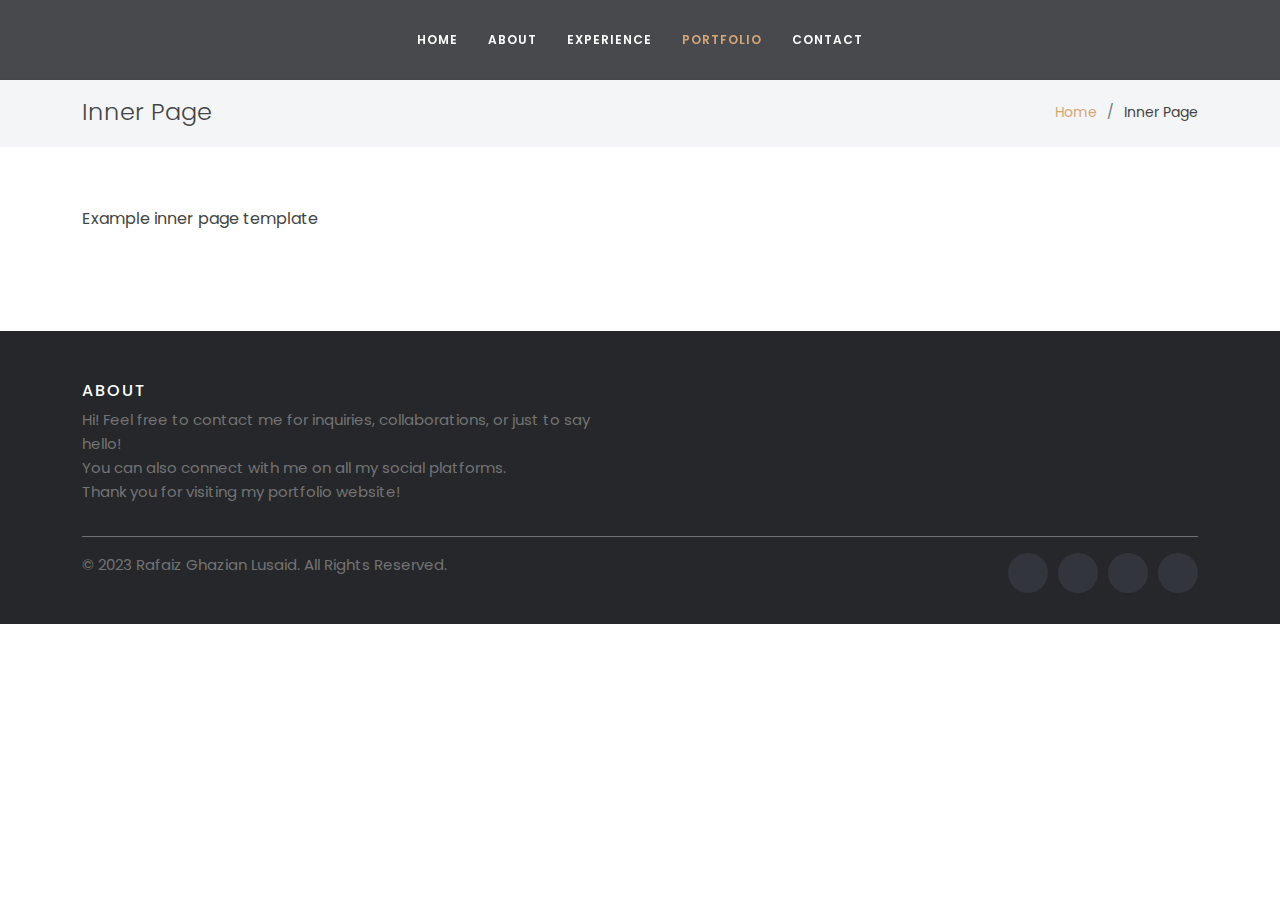
<file: inner-page.html>
<!DOCTYPE html>
<html lang="en">

<head>
  <meta charset="utf-8">
  <meta name="viewport" content="width=device-width, initial-scale=1.0">

  <title>Rafaiz Ghazian Lusaid</title>
  <meta content="" name="description">
  <meta content="" name="keywords">

  <!-- Favicons -->
  <link href="assets/img/Rafaiz GL (1).png" rel="icon">
  <link href="assets/img/Rafaiz GL (1).png" rel="apple-touch-icon">

  <!-- Google Fonts -->
  <link rel="preconnect" href="https://fonts.googleapis.com">
<link rel="preconnect" href="https://fonts.gstatic.com" crossorigin>
<link href="https://fonts.googleapis.com/css2?family=League+Spartan&family=Poppins&display=swap" rel="stylesheet">

  <!-- Vendor CSS Files -->
  <link href="assets/vendor/bootstrap/css/bootstrap.min.css" rel="stylesheet">
  <link href="assets/vendor/bootstrap-icons/bootstrap-icons.css" rel="stylesheet">
  <link href="assets/vendor/boxicons/css/boxicons.min.css" rel="stylesheet">
  <link href="assets/vendor/glightbox/css/glightbox.min.css" rel="stylesheet">
  <link href="assets/vendor/swiper/swiper-bundle.min.css" rel="stylesheet">

  <!-- Template Main CSS File -->
  <link href="assets/css/style.css" rel="stylesheet">

</head>

<body>

  <!-- ======= Header ======= -->
  <header id="header" class="fixed-top d-flex justify-content-center align-items-center ">

    <nav id="navbar" class="navbar">
      <ul>
        <li><a class="nav-link scrollto " href="index.html">Home</a></li>
        <li><a class="nav-link scrollto" href="index.html#about">About</a></li>
        <li><a class="nav-link scrollto" href="index.html#experience">Experience</a></li>
        <li><a class="nav-link scrollto active" href="index.html#portfolio">Portfolio</a></li>
        <li><a class="nav-link scrollto" href="index.html#contact">Contact</a></li>
      </ul>
      <i class="bi bi-list mobile-nav-toggle"></i>
    </nav><!-- .navbar -->

  </header><!-- End Header -->

  <main id="main">

    <!-- ======= Breadcrumbs ======= -->
    <section class="breadcrumbs">
      <div class="container">

        <div class="d-flex justify-content-between align-items-center">
          <h2>Inner Page</h2>
          <ol>
            <li><a href="index.html">Home</a></li>
            <li>Inner Page</li>
          </ol>
        </div>

      </div>
    </section><!-- End Breadcrumbs -->

    <section class="inner-page">
      <div class="container">
        <p>
          Example inner page template
        </p>
      </div>
    </section>

  </main><!-- End #main -->

  &nbsp;
  <!-- ======= Footer ======= -->
<footer class="site-footer">
  <div class="container">
    <div class="row">
      
      <div class="col-sm-12 col-md-6">
        <h6>About</h6>
        <p>Hi! Feel free to contact me for inquiries, collaborations, or just to say hello!<br>
          You can also connect with me on all my social platforms.<br>
          Thank you for visiting my portfolio website!</p> 
      </div>

    </div>
    <hr>
  </div>
  <div class="container">
    <div class="row">
      <div class="col-md-8 col-sm-6 col-xs-12">
        <p class="copyright-text">&copy; 2023 Rafaiz Ghazian Lusaid. All Rights Reserved.
        </p>
      </div>

      <div class="col-md-4 col-sm-6 col-xs-12">
        <ul class="social-icons">
          <li><a href="https://www.instagram.com/rafaiz.gl/" class="instagram"><i class="fa fa-instagram"></i></a></li>
          <li><a href="https://www.linkedin.com/in/rafaizghazian/" class="linkedin"><i class="fa fa-linkedin"></i></a></li>
          <li><a href="https://twitter.com/jagonyanangis?t=Esu6P_cLrh2a9PwRWL0N1g&s=09" class="google-plus"><i class="fa fa-twitter"></i></a></li>
          <li><a href="https://github.com/rapais" class="google-plus"><i class="fa fa-github"></i></a></li>   
        </ul>
      </div>
    </div>
  </div>
</footer><!-- End Footer -->

  <a href="#" class="back-to-top d-flex align-items-center justify-content-center"><i class="bi bi-arrow-up-short"></i></a>

  <!-- Vendor JS Files -->
  <script src="assets/vendor/purecounter/purecounter_vanilla.js"></script>
  <script src="assets/vendor/bootstrap/js/bootstrap.bundle.min.js"></script>
  <script src="assets/vendor/glightbox/js/glightbox.min.js"></script>
  <script src="assets/vendor/isotope-layout/isotope.pkgd.min.js"></script>
  <script src="assets/vendor/swiper/swiper-bundle.min.js"></script>
  <script src="assets/vendor/waypoints/noframework.waypoints.js"></script>
  <script src="assets/vendor/php-email-form/validate.js"></script>

  <!-- Template Main JS File -->
  <script src="assets/js/main.js"></script>

</body>

</html>
</file>
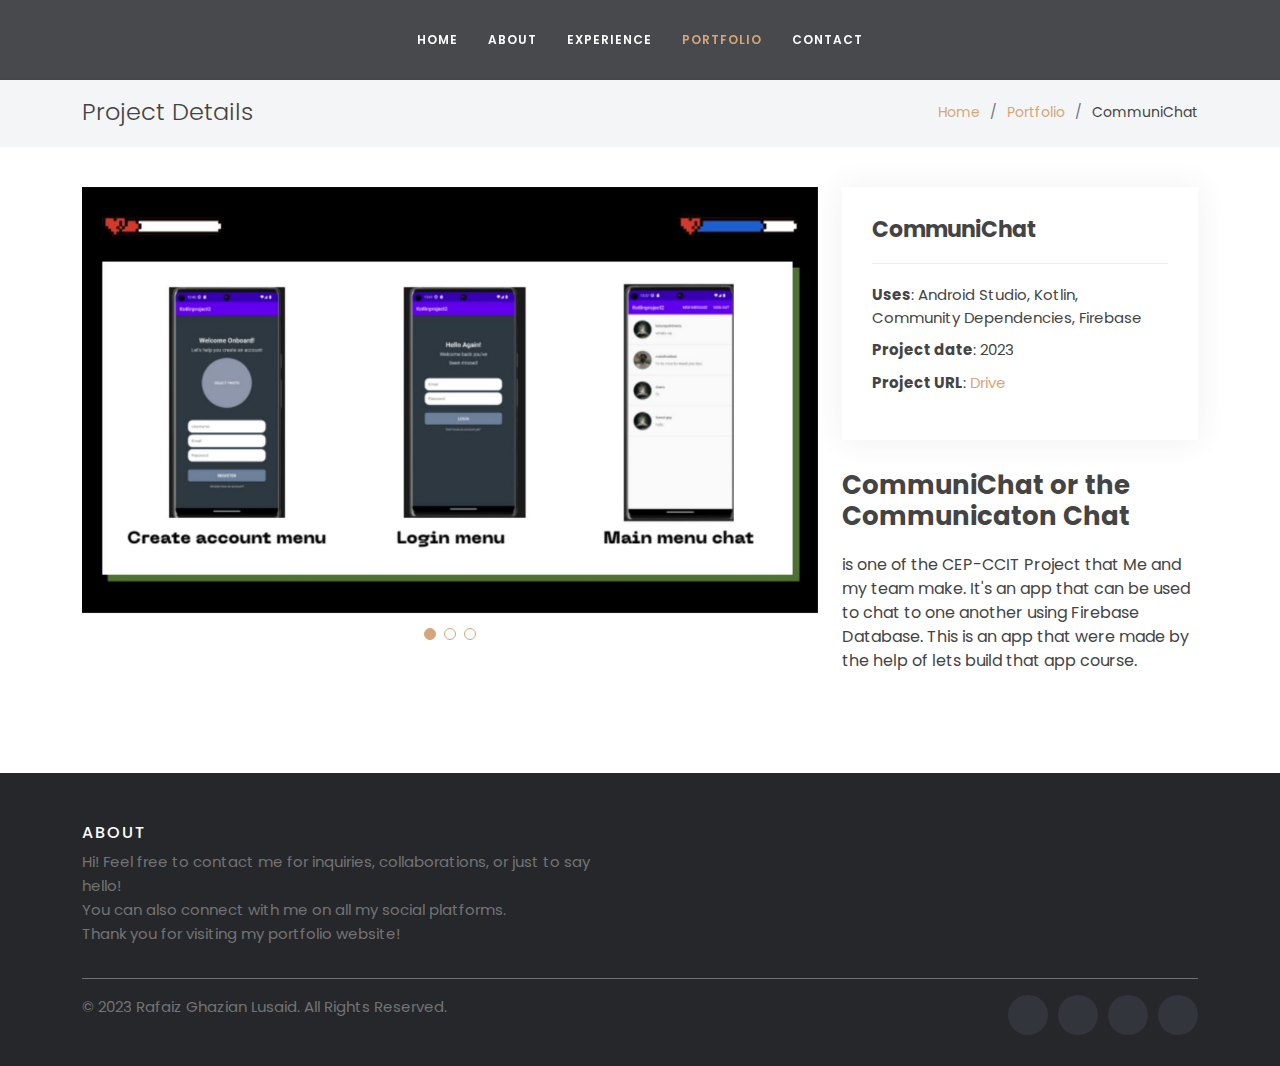
<file: portfolio-details-communichat.html>
<!DOCTYPE html>
<html lang="en">

<head>
  <meta charset="utf-8">
  <meta name="viewport" content="width=device-width, initial-scale=1.0">

  <title>Rafaiz Ghazian Lusaid - CommuniChat</title>
  <meta content="" name="description">
  <meta content="" name="keywords">

  <!-- Favicons -->
  <link href="assets/img/Rafaiz GL (1).png" rel="icon">
  <link href="assets/img/Rafaiz GL (1).png" rel="apple-touch-icon">

  <!-- Google Fonts -->
  <link rel="preconnect" href="https://fonts.googleapis.com">
<link rel="preconnect" href="https://fonts.gstatic.com" crossorigin>
<link href="https://fonts.googleapis.com/css2?family=League+Spartan&family=Poppins&display=swap" rel="stylesheet">

  <!-- Vendor CSS Files -->
  <link href="assets/vendor/bootstrap/css/bootstrap.min.css" rel="stylesheet">
  <link href="assets/vendor/bootstrap-icons/bootstrap-icons.css" rel="stylesheet">
  <link href="assets/vendor/boxicons/css/boxicons.min.css" rel="stylesheet">
  <link href="assets/vendor/glightbox/css/glightbox.min.css" rel="stylesheet">
  <link href="assets/vendor/swiper/swiper-bundle.min.css" rel="stylesheet">

  <!-- Template Main CSS File -->
  <link href="assets/css/style.css" rel="stylesheet">

</head>

<body>

  <!-- ======= Header ======= -->
  <header id="header" class="fixed-top d-flex justify-content-center align-items-center ">

    <nav id="navbar" class="navbar">
      <ul>
        <li><a class="nav-link scrollto " href="index.html">Home</a></li>
        <li><a class="nav-link scrollto" href="index.html#about">About</a></li>
        <li><a class="nav-link scrollto" href="index.html#experience">Experience</a></li>
        <li><a class="nav-link scrollto active" href="index.html#portfolio">Portfolio</a></li>
        <li><a class="nav-link scrollto" href="index.html#contact">Contact</a></li>
      </ul>
      <i class="bi bi-list mobile-nav-toggle"></i>
    </nav><!-- .navbar -->

  </header><!-- End Header -->

  <main id="main">

    <!-- ======= Breadcrumbs Section ======= -->
    <section class="breadcrumbs">
      <div class="container">

        <div class="d-flex justify-content-between align-items-center">
          <h2>Project Details</h2>
          <ol>
            <li><a href="index.html">Home</a></li>
            <li><a href="index.html#portfolio">Portfolio</a></li>
            <li>CommuniChat</li>
          </ol>
        </div>

      </div>
    </section><!-- Breadcrumbs Section -->

    <!-- ======= Portfolio Details Section ======= -->
    <section id="portfolio-details" class="portfolio-details">
      <div class="container">

        <div class="row gy-4">

          <div class="col-lg-8">
            <div class="portfolio-details-slider swiper">
              <div class="swiper-wrapper align-items-center">

                <div class="swiper-slide">
                  <img src="assets/img/portfolio/Communichat/portfolio-details-1-communichat.jpg" alt="">
                </div>

                <div class="swiper-slide">
                  <img src="assets/img/portfolio/Communichat/portfolio-details-3-communichat.jpg" alt="">
                </div>

                <div class="swiper-slide">
                  <img src="assets/img/portfolio/Communichat/portfolio-details-2-communichat.jpg" alt="">
                </div>

              </div>
              <div class="swiper-pagination"></div>
            </div>
          </div>

          <div class="col-lg-4">
            <div class="portfolio-info">
              <h3>CommuniChat</h3>
              <ul>
                <li><strong>Uses</strong>: Android Studio,
                  Kotlin,
                  Community Dependencies,
                  Firebase</li>
                <li><strong>Project date</strong>: 2023</li>
                <li><strong>Project URL</strong>: <a href="https://drive.google.com/drive/folders/1X_CEAfSQAl-l2Syq4pKfN7rdw_7eulAZ?usp=sharing">Drive</a></li>
              </ul>
            </div>
            <div class="portfolio-description">
              <h2>CommuniChat or the Communicaton Chat</h2>
              <p>
                is one of the CEP-CCIT Project
                that Me and my team make. It's an app that can
                be used to chat to one another using Firebase
                Database. This is an app that were made by the
                help of lets build that app course.
              </p>
            </div>
          </div>

        </div>

      </div>
    </section><!-- End Portfolio Details Section -->

  </main><!-- End #main -->

  &nbsp;

  &nbsp;
  <!-- ======= Footer ======= -->
<footer class="site-footer">
  <div class="container">
    <div class="row">
      
      <div class="col-sm-12 col-md-6">
        <h6>About</h6>
        <p>Hi! Feel free to contact me for inquiries, collaborations, or just to say hello!<br>
          You can also connect with me on all my social platforms.<br>
          Thank you for visiting my portfolio website!</p> 
      </div>

    </div>
    <hr>
  </div>
  <div class="container">
    <div class="row">
      <div class="col-md-8 col-sm-6 col-xs-12">
        <p class="copyright-text">&copy; 2023 Rafaiz Ghazian Lusaid. All Rights Reserved.
        </p>
      </div>

      <div class="col-md-4 col-sm-6 col-xs-12">
        <ul class="social-icons">
          <li><a href="https://www.instagram.com/rafaiz.gl/" class="instagram"><i class="fa fa-instagram"></i></a></li>
          <li><a href="https://www.linkedin.com/in/rafaizghazian/" class="linkedin"><i class="fa fa-linkedin"></i></a></li>
          <li><a href="https://twitter.com/jagonyanangis?t=Esu6P_cLrh2a9PwRWL0N1g&s=09" class="google-plus"><i class="fa fa-twitter"></i></a></li>
          <li><a href="https://github.com/rapais" class="google-plus"><i class="fa fa-github"></i></a></li>   
        </ul>
      </div>
    </div>
  </div>
</footer><!-- End Footer -->

  <a href="#" class="back-to-top d-flex align-items-center justify-content-center"><i class="bi bi-arrow-up-short"></i></a>

  <!-- Vendor JS Files -->
  <script src="assets/vendor/purecounter/purecounter_vanilla.js"></script>
  <script src="assets/vendor/bootstrap/js/bootstrap.bundle.min.js"></script>
  <script src="assets/vendor/glightbox/js/glightbox.min.js"></script>
  <script src="assets/vendor/isotope-layout/isotope.pkgd.min.js"></script>
  <script src="assets/vendor/swiper/swiper-bundle.min.js"></script>
  <script src="assets/vendor/waypoints/noframework.waypoints.js"></script>
  <script src="assets/vendor/php-email-form/validate.js"></script>

  <!-- Template Main JS File -->
  <script src="assets/js/main.js"></script>

</body>

</html>
</file>
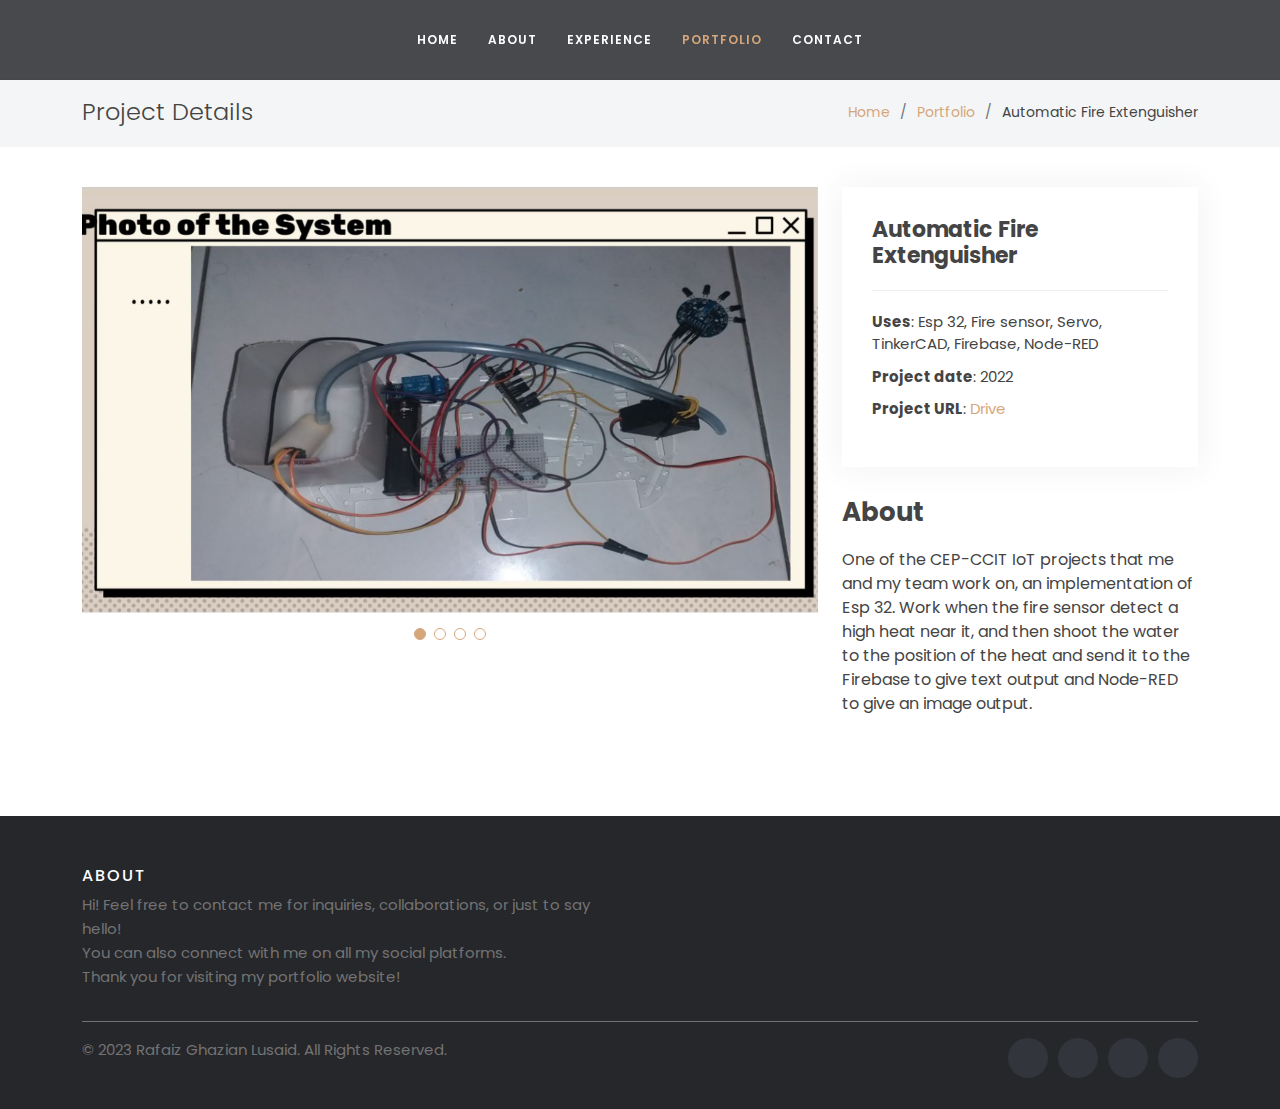
<file: portfolio-details-fire.html>
<!DOCTYPE html>
<html lang="en">

<head>
  <meta charset="utf-8">
  <meta name="viewport" content="width=device-width, initial-scale=1.0">

  <title>Rafaiz Ghazian Lusaid - Project AFE</title>
  <meta content="" name="description">
  <meta content="" name="keywords">

  <!-- Favicons -->
  <link href="assets/img/Rafaiz GL (1).png" rel="icon">
  <link href="assets/img/Rafaiz GL (1).png" rel="apple-touch-icon">

  <!-- Google Fonts -->
  <link rel="preconnect" href="https://fonts.googleapis.com">
<link rel="preconnect" href="https://fonts.gstatic.com" crossorigin>
<link href="https://fonts.googleapis.com/css2?family=League+Spartan&family=Poppins&display=swap" rel="stylesheet">

  <!-- Vendor CSS Files -->
  <link href="assets/vendor/bootstrap/css/bootstrap.min.css" rel="stylesheet">
  <link href="assets/vendor/bootstrap-icons/bootstrap-icons.css" rel="stylesheet">
  <link href="assets/vendor/boxicons/css/boxicons.min.css" rel="stylesheet">
  <link href="assets/vendor/glightbox/css/glightbox.min.css" rel="stylesheet">
  <link href="assets/vendor/swiper/swiper-bundle.min.css" rel="stylesheet">

  <!-- Template Main CSS File -->
  <link href="assets/css/style.css" rel="stylesheet">

</head>

<body>

  <!-- ======= Header ======= -->
  <header id="header" class="fixed-top d-flex justify-content-center align-items-center ">

    <nav id="navbar" class="navbar">
      <ul>
        <li><a class="nav-link scrollto " href="index.html">Home</a></li>
        <li><a class="nav-link scrollto" href="index.html#about">About</a></li>
        <li><a class="nav-link scrollto" href="index.html#experience">Experience</a></li>
        <li><a class="nav-link scrollto active" href="index.html#portfolio">Portfolio</a></li>
        <li><a class="nav-link scrollto" href="index.html#contact">Contact</a></li>
      </ul>
      <i class="bi bi-list mobile-nav-toggle"></i>
    </nav><!-- .navbar -->

  </header><!-- End Header -->

  <main id="main">

    <!-- ======= Breadcrumbs Section ======= -->
    <section class="breadcrumbs">
      <div class="container">

        <div class="d-flex justify-content-between align-items-center">
          <h2>Project Details</h2>
          <ol>
            <li><a href="index.html">Home</a></li>
            <li><a href="index.html#portfolio">Portfolio</a></li>
            <li>Automatic Fire Extenguisher</li>
          </ol>
        </div>

      </div>
    </section><!-- Breadcrumbs Section -->

    <!-- ======= Portfolio Details Section ======= -->
    <section id="portfolio-details" class="portfolio-details">
      <div class="container">

        <div class="row gy-4">

          <div class="col-lg-8">
            <div class="portfolio-details-slider swiper">
              <div class="swiper-wrapper align-items-center">

                <div class="swiper-slide">
                  <img src="assets/img/portfolio/Automtic Fire Extenguisher/portfolio-details-2-fire.jpg" alt="">
                </div>

                <div class="swiper-slide">
                  <img src="assets/img/portfolio/Automtic Fire Extenguisher/portfolio-details-3-fire.jpg" alt="">
                </div>

                <div class="swiper-slide">
                  <img src="assets/img/portfolio/Automtic Fire Extenguisher/portfolio-details-4-fire.jpg" alt="">
                </div>

                <div class="swiper-slide">
                  <img src="assets/img/portfolio/Automtic Fire Extenguisher/portfolio-details-1-fire.jpg" alt="">
                </div>

              </div>
              <div class="swiper-pagination"></div>
            </div>
          </div>

          <div class="col-lg-4">
            <div class="portfolio-info">
              <h3>Automatic Fire Extenguisher</h3>
              <ul>
                <li><strong>Uses</strong>: Esp 32,
                  Fire sensor,
                  Servo,
                  TinkerCAD,
                  Firebase,
                  Node-RED
                  </li>
                <li><strong>Project date</strong>: 2022</li>
                <li><strong>Project URL</strong>: <a href="https://drive.google.com/drive/folders/12hb3G3SpjcdF_yB-SzNuiDi7_uuznzex?usp=sharing">Drive</a></li>
              </ul>
            </div>
            <div class="portfolio-description">
              <h2>About</h2>
              <p>
                One of the CEP-CCIT IoT projects that me and my
                team work on, an implementation of Esp 32. Work
                when the fire sensor detect a high heat near it, and
                then shoot the water to the position of the heat
                and send it to the Firebase to give
                text output and Node-RED to give
                an image output.
              </p>
            </div>
          </div>

        </div>

      </div>
    </section><!-- End Portfolio Details Section -->

  </main><!-- End #main -->

  &nbsp;

  &nbsp;
  <!-- ======= Footer ======= -->
<footer class="site-footer">
  <div class="container">
    <div class="row">
      
      <div class="col-sm-12 col-md-6">
        <h6>About</h6>
        <p>Hi! Feel free to contact me for inquiries, collaborations, or just to say hello!<br>
          You can also connect with me on all my social platforms.<br>
          Thank you for visiting my portfolio website!</p> 
      </div>

    </div>
    <hr>
  </div>
  <div class="container">
    <div class="row">
      <div class="col-md-8 col-sm-6 col-xs-12">
        <p class="copyright-text">&copy; 2023 Rafaiz Ghazian Lusaid. All Rights Reserved.
        </p>
      </div>

      <div class="col-md-4 col-sm-6 col-xs-12">
        <ul class="social-icons">
          <li><a href="https://www.instagram.com/rafaiz.gl/" class="instagram"><i class="fa fa-instagram"></i></a></li>
          <li><a href="https://www.linkedin.com/in/rafaizghazian/" class="linkedin"><i class="fa fa-linkedin"></i></a></li>
          <li><a href="https://twitter.com/jagonyanangis?t=Esu6P_cLrh2a9PwRWL0N1g&s=09" class="google-plus"><i class="fa fa-twitter"></i></a></li>
          <li><a href="https://github.com/rapais" class="google-plus"><i class="fa fa-github"></i></a></li>   
        </ul>
      </div>
    </div>
  </div>
</footer><!-- End Footer -->

  <a href="#" class="back-to-top d-flex align-items-center justify-content-center"><i class="bi bi-arrow-up-short"></i></a>

  <!-- Vendor JS Files -->
  <script src="assets/vendor/purecounter/purecounter_vanilla.js"></script>
  <script src="assets/vendor/bootstrap/js/bootstrap.bundle.min.js"></script>
  <script src="assets/vendor/glightbox/js/glightbox.min.js"></script>
  <script src="assets/vendor/isotope-layout/isotope.pkgd.min.js"></script>
  <script src="assets/vendor/swiper/swiper-bundle.min.js"></script>
  <script src="assets/vendor/waypoints/noframework.waypoints.js"></script>
  <script src="assets/vendor/php-email-form/validate.js"></script>

  <!-- Template Main JS File -->
  <script src="assets/js/main.js"></script>

</body>

</html>
</file>
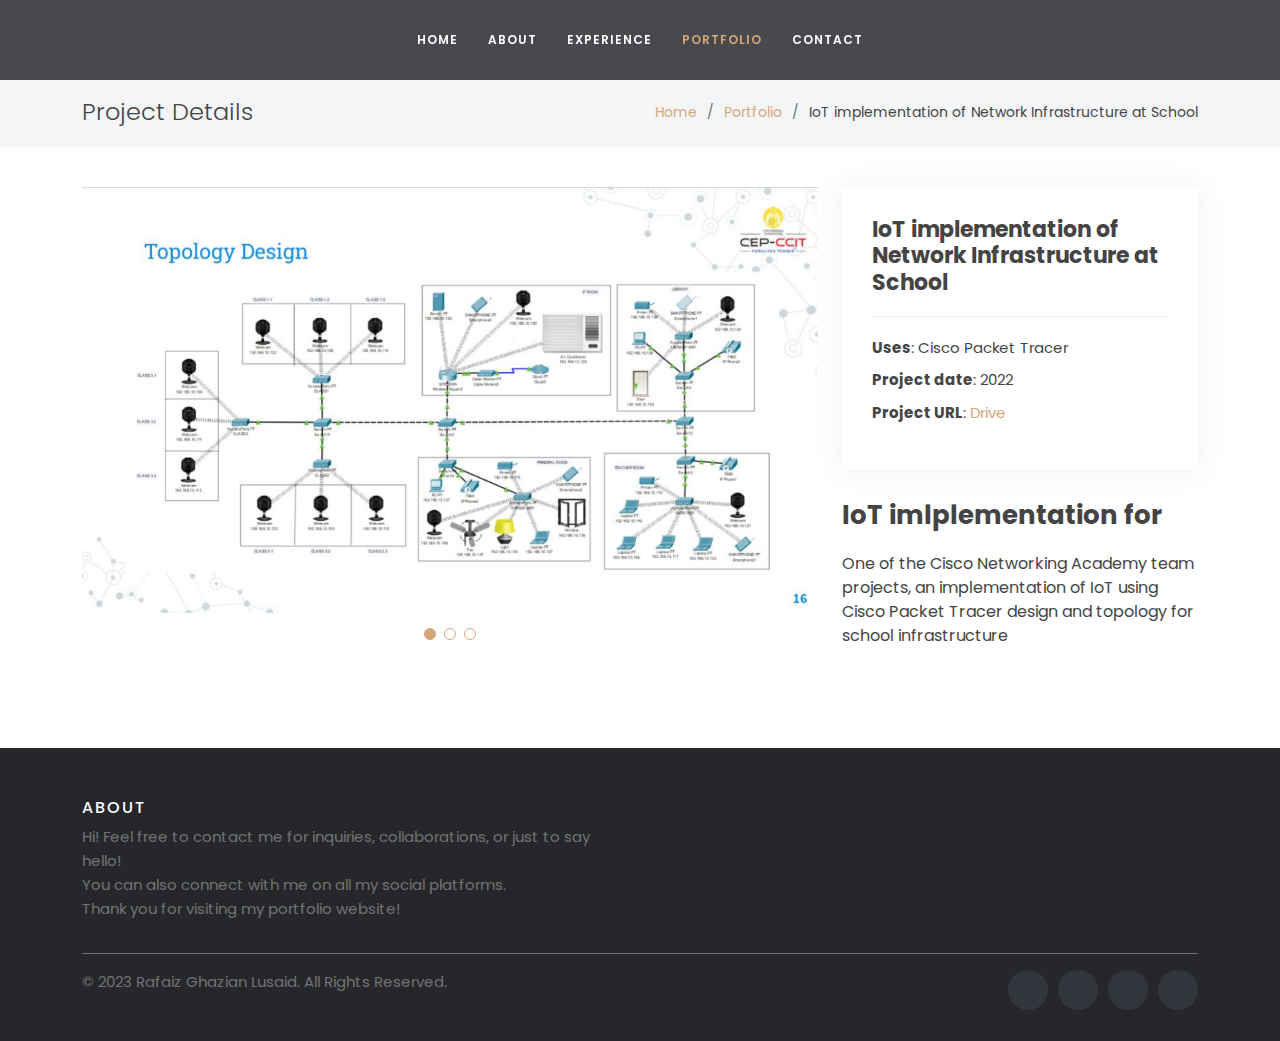
<file: portfolio-details-iot.html>
<!DOCTYPE html>
<html lang="en">

<head>
  <meta charset="utf-8">
  <meta name="viewport" content="width=device-width, initial-scale=1.0">

  <title>Rafaiz Ghazian Lusaid - Project School IoT</title>
  <meta content="" name="description">
  <meta content="" name="keywords">

  <!-- Favicons -->
  <link href="assets/img/Rafaiz GL (1).png" rel="icon">
  <link href="assets/img/Rafaiz GL (1).png" rel="apple-touch-icon">

  <!-- Google Fonts -->
  <link rel="preconnect" href="https://fonts.googleapis.com">
<link rel="preconnect" href="https://fonts.gstatic.com" crossorigin>
<link href="https://fonts.googleapis.com/css2?family=League+Spartan&family=Poppins&display=swap" rel="stylesheet">

  <!-- Vendor CSS Files -->
  <link href="assets/vendor/bootstrap/css/bootstrap.min.css" rel="stylesheet">
  <link href="assets/vendor/bootstrap-icons/bootstrap-icons.css" rel="stylesheet">
  <link href="assets/vendor/boxicons/css/boxicons.min.css" rel="stylesheet">
  <link href="assets/vendor/glightbox/css/glightbox.min.css" rel="stylesheet">
  <link href="assets/vendor/swiper/swiper-bundle.min.css" rel="stylesheet">

  <!-- Template Main CSS File -->
  <link href="assets/css/style.css" rel="stylesheet">

</head>

<body>

  <!-- ======= Header ======= -->
  <header id="header" class="fixed-top d-flex justify-content-center align-items-center ">

    <nav id="navbar" class="navbar">
      <ul>
        <li><a class="nav-link scrollto " href="index.html">Home</a></li>
        <li><a class="nav-link scrollto" href="index.html#about">About</a></li>
        <li><a class="nav-link scrollto" href="index.html#experience">Experience</a></li>
        <li><a class="nav-link scrollto active" href="index.html#portfolio">Portfolio</a></li>
        <li><a class="nav-link scrollto" href="index.html#contact">Contact</a></li>
      </ul>
      <i class="bi bi-list mobile-nav-toggle"></i>
    </nav><!-- .navbar -->

  </header><!-- End Header -->

  <main id="main">

    <!-- ======= Breadcrumbs Section ======= -->
    <section class="breadcrumbs">
      <div class="container">

        <div class="d-flex justify-content-between align-items-center">
          <h2>Project Details</h2>
          <ol>
            <li><a href="index.html">Home</a></li>
            <li><a href="index.html#portfolio">Portfolio</a></li>
            <li>IoT implementation of Network Infrastructure at School</li>
          </ol>
        </div>

      </div>
    </section><!-- Breadcrumbs Section -->

    <!-- ======= Portfolio Details Section ======= -->
    <section id="portfolio-details" class="portfolio-details">
      <div class="container">

        <div class="row gy-4">

          <div class="col-lg-8">
            <div class="portfolio-details-slider swiper">
              <div class="swiper-wrapper align-items-center">

                <div class="swiper-slide">
                  <img src="assets/img/portfolio/IoT implementation of Network Infrastructure at School/portfolio-details-1-iot.jpg" alt="">
                </div>

                <div class="swiper-slide">
                  <img src="assets/img/portfolio/IoT implementation of Network Infrastructure at School/portfolio-details-2-iot.jpg" alt="">
                </div>

                <div class="swiper-slide">
                  <img src="assets/img/portfolio/IoT implementation of Network Infrastructure at School/portfolio-details-3-iot.jpg" alt="">
                </div>

              </div>
              <div class="swiper-pagination"></div>
            </div>
          </div>

          <div class="col-lg-4">
            <div class="portfolio-info">
              <h3>IoT implementation of Network Infrastructure at School</h3>
              <ul>
                <li><strong>Uses</strong>: Cisco Packet Tracer</li>
                <li><strong>Project date</strong>: 2022</li>
                <li><strong>Project URL</strong>: <a href="https://drive.google.com/drive/folders/13avSDV_9eBvRrWsc4SI5xMHFPHkSPx9X?usp=sharing">Drive</a></li>
              </ul>
            </div>
            <div class="portfolio-description">
              <h2>IoT imlplementation for</h2>
              <p>
                One of the Cisco Networking Academy team
                projects, an implementation of IoT using
                Cisco Packet Tracer design and topology
                for school infrastructure
              </p>
            </div>
          </div>

        </div>

      </div>
    </section><!-- End Portfolio Details Section -->

  </main><!-- End #main -->

  &nbsp;

  &nbsp;
  <!-- ======= Footer ======= -->
<footer class="site-footer">
  <div class="container">
    <div class="row">
      
      <div class="col-sm-12 col-md-6">
        <h6>About</h6>
        <p>Hi! Feel free to contact me for inquiries, collaborations, or just to say hello!<br>
          You can also connect with me on all my social platforms.<br>
          Thank you for visiting my portfolio website!</p> 
      </div>

    </div>
    <hr>
  </div>
  <div class="container">
    <div class="row">
      <div class="col-md-8 col-sm-6 col-xs-12">
        <p class="copyright-text">&copy; 2023 Rafaiz Ghazian Lusaid. All Rights Reserved.
        </p>
      </div>

      <div class="col-md-4 col-sm-6 col-xs-12">
        <ul class="social-icons">
          <li><a href="https://www.instagram.com/rafaiz.gl/" class="instagram"><i class="fa fa-instagram"></i></a></li>
          <li><a href="https://www.linkedin.com/in/rafaizghazian/" class="linkedin"><i class="fa fa-linkedin"></i></a></li>
          <li><a href="https://twitter.com/jagonyanangis?t=Esu6P_cLrh2a9PwRWL0N1g&s=09" class="google-plus"><i class="fa fa-twitter"></i></a></li>
          <li><a href="https://github.com/rapais" class="google-plus"><i class="fa fa-github"></i></a></li>   
        </ul>
      </div>
    </div>
  </div>
</footer><!-- End Footer -->

  <a href="#" class="back-to-top d-flex align-items-center justify-content-center"><i class="bi bi-arrow-up-short"></i></a>

  <!-- Vendor JS Files -->
  <script src="assets/vendor/purecounter/purecounter_vanilla.js"></script>
  <script src="assets/vendor/bootstrap/js/bootstrap.bundle.min.js"></script>
  <script src="assets/vendor/glightbox/js/glightbox.min.js"></script>
  <script src="assets/vendor/isotope-layout/isotope.pkgd.min.js"></script>
  <script src="assets/vendor/swiper/swiper-bundle.min.js"></script>
  <script src="assets/vendor/waypoints/noframework.waypoints.js"></script>
  <script src="assets/vendor/php-email-form/validate.js"></script>

  <!-- Template Main JS File -->
  <script src="assets/js/main.js"></script>

</body>

</html>
</file>
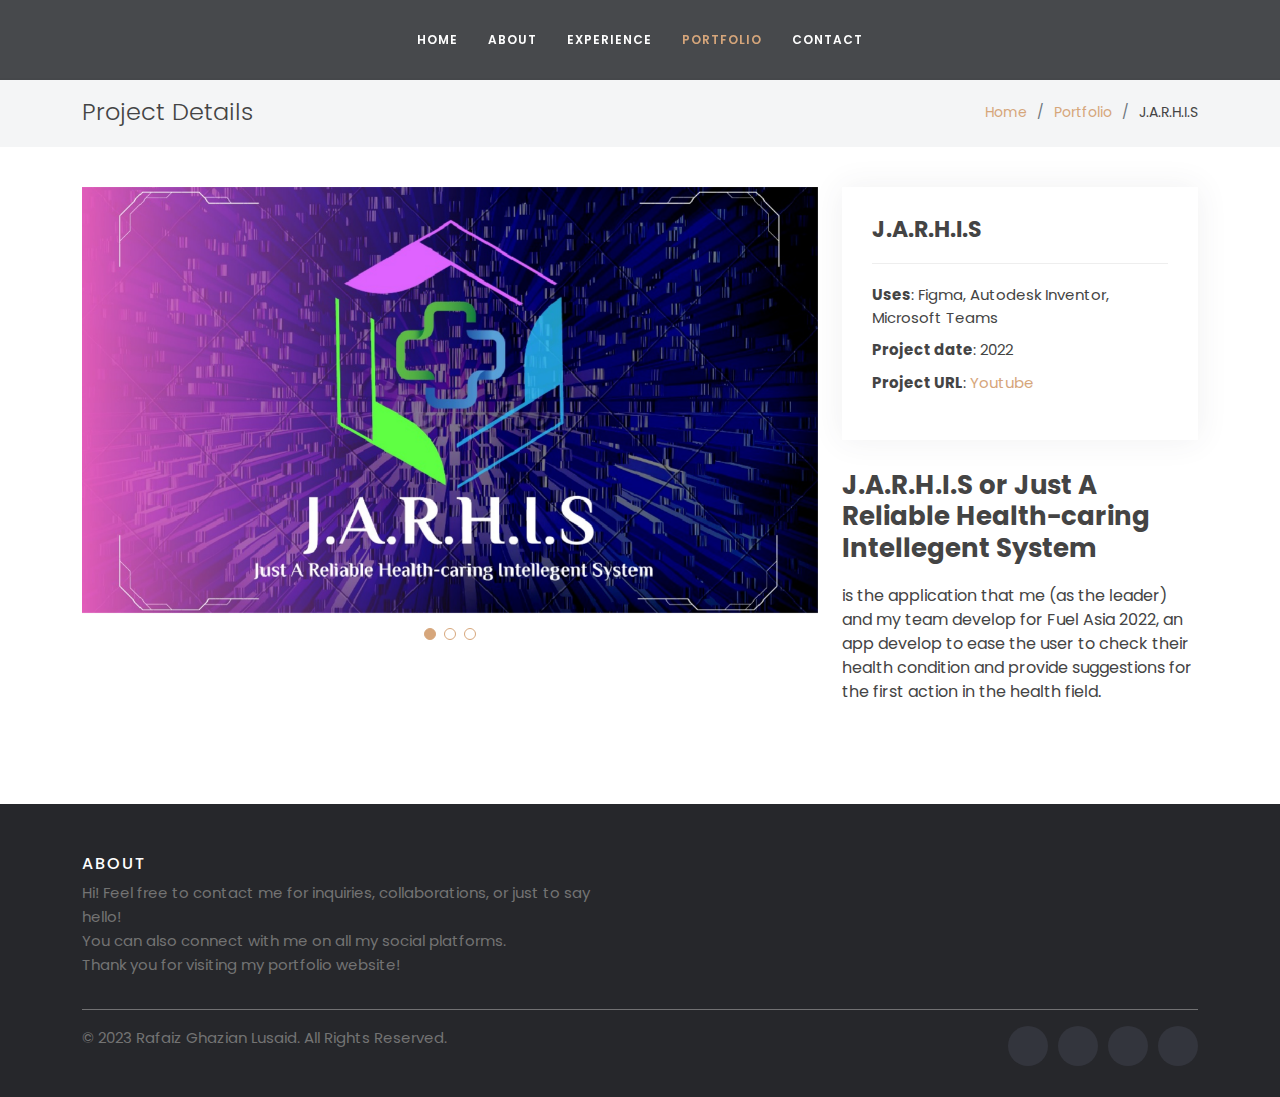
<file: portfolio-details-jarhis.html>
<!DOCTYPE html>
<html lang="en">

<head>
  <meta charset="utf-8">
  <meta name="viewport" content="width=device-width, initial-scale=1.0">

  <title>Rafaiz Ghazian Lusaid - J.A.R.H.I.S</title>
  <meta content="" name="description">
  <meta content="" name="keywords">

  <!-- Favicons -->
  <link href="assets/img/Rafaiz GL (1).png" rel="icon">
  <link href="assets/img/Rafaiz GL (1).png" rel="apple-touch-icon">

  <!-- Google Fonts -->
  <link rel="preconnect" href="https://fonts.googleapis.com">
<link rel="preconnect" href="https://fonts.gstatic.com" crossorigin>
<link href="https://fonts.googleapis.com/css2?family=League+Spartan&family=Poppins&display=swap" rel="stylesheet">

  <!-- Vendor CSS Files -->
  <link href="assets/vendor/bootstrap/css/bootstrap.min.css" rel="stylesheet">
  <link href="assets/vendor/bootstrap-icons/bootstrap-icons.css" rel="stylesheet">
  <link href="assets/vendor/boxicons/css/boxicons.min.css" rel="stylesheet">
  <link href="assets/vendor/glightbox/css/glightbox.min.css" rel="stylesheet">
  <link href="assets/vendor/swiper/swiper-bundle.min.css" rel="stylesheet">

  <!-- Template Main CSS File -->
  <link href="assets/css/style.css" rel="stylesheet">

</head>

<body>

  <!-- ======= Header ======= -->
  <header id="header" class="fixed-top d-flex justify-content-center align-items-center ">

    <nav id="navbar" class="navbar">
      <ul>
        <li><a class="nav-link scrollto " href="index.html">Home</a></li>
        <li><a class="nav-link scrollto" href="index.html#about">About</a></li>
        <li><a class="nav-link scrollto" href="index.html#experience">Experience</a></li>
        <li><a class="nav-link scrollto active" href="index.html#portfolio">Portfolio</a></li>
        <li><a class="nav-link scrollto" href="index.html#contact">Contact</a></li>
      </ul>
      <i class="bi bi-list mobile-nav-toggle"></i>
    </nav><!-- .navbar -->

  </header><!-- End Header -->

  <main id="main">

    <!-- ======= Breadcrumbs Section ======= -->
    <section class="breadcrumbs">
      <div class="container">

        <div class="d-flex justify-content-between align-items-center">
          <h2>Project Details</h2>
          <ol>
            <li><a href="index.html">Home</a></li>
            <li><a href="index.html#portfolio">Portfolio</a></li>
            <li>J.A.R.H.I.S</li>
          </ol>
        </div>

      </div>
    </section><!-- Breadcrumbs Section -->

    <!-- ======= Portfolio Details Section ======= -->
    <section id="portfolio-details" class="portfolio-details">
      <div class="container">

        <div class="row gy-4">

          <div class="col-lg-8">
            <div class="portfolio-details-slider swiper">
              <div class="swiper-wrapper align-items-center">

                <div class="swiper-slide">
                  <img src="assets/img/portfolio/J.A.R.H.I.S/portfolio-details-1-jarhis.jpg" alt="">
                </div>

                <div class="swiper-slide">
                  <img src="assets/img/portfolio/J.A.R.H.I.S/portfolio-details-2-jarhis.jpg" alt="">
                </div>

                <div class="swiper-slide">
                  <img src="assets/img/portfolio/J.A.R.H.I.S/portfolio-details-3-jarhis.jpg" alt="">
                </div>

              </div>
              <div class="swiper-pagination"></div>
            </div>
          </div>

          <div class="col-lg-4">
            <div class="portfolio-info">
              <h3>J.A.R.H.I.S</h3>
              <ul>
                <li><strong>Uses</strong>: Figma, Autodesk Inventor, Microsoft Teams</li>
                <li><strong>Project date</strong>: 2022</li>
                <li><strong>Project URL</strong>: <a href="https://youtu.be/LNhHk0XPU8g">Youtube</a></li>
              </ul>
            </div>
            <div class="portfolio-description">
              <h2>J.A.R.H.I.S or Just A Reliable Health-caring Intellegent System</h2>
              <p>
                is the application that
                me (as the leader) and my team develop
                for Fuel Asia 2022, an app develop to ease
                the user to check their health condition
                and provide suggestions for the first
                action in the health field.
                
              </p>
            </div>
          </div>

        </div>

      </div>
    </section><!-- End Portfolio Details Section -->

  </main><!-- End #main -->

  &nbsp;

  &nbsp;
  <!-- ======= Footer ======= -->
<footer class="site-footer">
  <div class="container">
    <div class="row">
      
      <div class="col-sm-12 col-md-6">
        <h6>About</h6>
        <p>Hi! Feel free to contact me for inquiries, collaborations, or just to say hello!<br>
          You can also connect with me on all my social platforms.<br>
          Thank you for visiting my portfolio website!</p> 
      </div>

    </div>
    <hr>
  </div>
  <div class="container">
    <div class="row">
      <div class="col-md-8 col-sm-6 col-xs-12">
        <p class="copyright-text">&copy; 2023 Rafaiz Ghazian Lusaid. All Rights Reserved.
        </p>
      </div>

      <div class="col-md-4 col-sm-6 col-xs-12">
        <ul class="social-icons">
          <li><a href="https://www.instagram.com/rafaiz.gl/" class="instagram"><i class="fa fa-instagram"></i></a></li>
          <li><a href="https://www.linkedin.com/in/rafaizghazian/" class="linkedin"><i class="fa fa-linkedin"></i></a></li>
          <li><a href="https://twitter.com/jagonyanangis?t=Esu6P_cLrh2a9PwRWL0N1g&s=09" class="google-plus"><i class="fa fa-twitter"></i></a></li>
          <li><a href="https://github.com/rapais" class="google-plus"><i class="fa fa-github"></i></a></li>   
        </ul>
      </div>
    </div>
  </div>
</footer><!-- End Footer -->

  <a href="#" class="back-to-top d-flex align-items-center justify-content-center"><i class="bi bi-arrow-up-short"></i></a>

  <!-- Vendor JS Files -->
  <script src="assets/vendor/purecounter/purecounter_vanilla.js"></script>
  <script src="assets/vendor/bootstrap/js/bootstrap.bundle.min.js"></script>
  <script src="assets/vendor/glightbox/js/glightbox.min.js"></script>
  <script src="assets/vendor/isotope-layout/isotope.pkgd.min.js"></script>
  <script src="assets/vendor/swiper/swiper-bundle.min.js"></script>
  <script src="assets/vendor/waypoints/noframework.waypoints.js"></script>
  <script src="assets/vendor/php-email-form/validate.js"></script>

  <!-- Template Main JS File -->
  <script src="assets/js/main.js"></script>

</body>

</html>
</file>
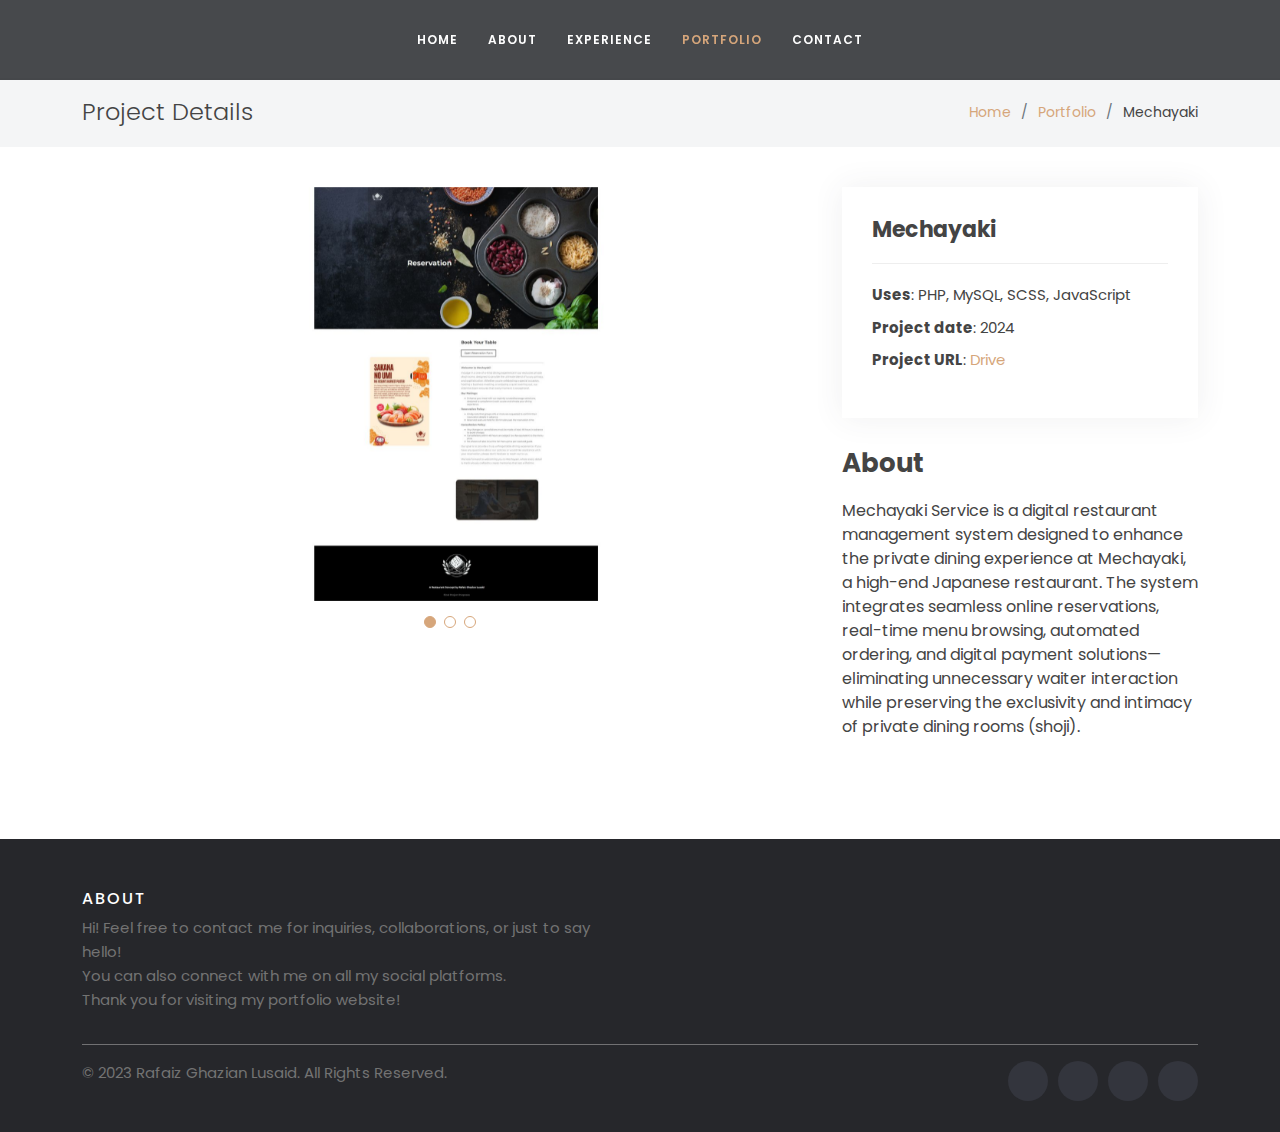
<file: portfolio-details-mechayaki.html>
<!DOCTYPE html>
<html lang="en">

<head>
  <meta charset="utf-8">
  <meta name="viewport" content="width=device-width, initial-scale=1.0">

  <title>Rafaiz Ghazian Lusaid - Mechayaki</title>
  <meta content="" name="description">
  <meta content="" name="keywords">

  <!-- Favicons -->
  <link href="assets/img/Rafaiz GL (1).png" rel="icon">
  <link href="assets/img/Rafaiz GL (1).png" rel="apple-touch-icon">

  <!-- Google Fonts -->
  <link rel="preconnect" href="https://fonts.googleapis.com">
<link rel="preconnect" href="https://fonts.gstatic.com" crossorigin>
<link href="https://fonts.googleapis.com/css2?family=League+Spartan&family=Poppins&display=swap" rel="stylesheet">

  <!-- Vendor CSS Files -->
  <link href="assets/vendor/bootstrap/css/bootstrap.min.css" rel="stylesheet">
  <link href="assets/vendor/bootstrap-icons/bootstrap-icons.css" rel="stylesheet">
  <link href="assets/vendor/boxicons/css/boxicons.min.css" rel="stylesheet">
  <link href="assets/vendor/glightbox/css/glightbox.min.css" rel="stylesheet">
  <link href="assets/vendor/swiper/swiper-bundle.min.css" rel="stylesheet">

  <!-- Template Main CSS File -->
  <link href="assets/css/style.css" rel="stylesheet">

</head>

<body>

  <!-- ======= Header ======= -->
  <header id="header" class="fixed-top d-flex justify-content-center align-items-center ">

    <nav id="navbar" class="navbar">
      <ul>
        <li><a class="nav-link scrollto " href="index.html">Home</a></li>
        <li><a class="nav-link scrollto" href="index.html#about">About</a></li>
        <li><a class="nav-link scrollto" href="index.html#experience">Experience</a></li>
        <li><a class="nav-link scrollto active" href="index.html#portfolio">Portfolio</a></li>
        <li><a class="nav-link scrollto" href="index.html#contact">Contact</a></li>
      </ul>
      <i class="bi bi-list mobile-nav-toggle"></i>
    </nav><!-- .navbar -->

  </header><!-- End Header -->

  <main id="main">

    <!-- ======= Breadcrumbs Section ======= -->
    <section class="breadcrumbs">
      <div class="container">

        <div class="d-flex justify-content-between align-items-center">
          <h2>Project Details</h2>
          <ol>
            <li><a href="index.html">Home</a></li>
            <li><a href="index.html#portfolio">Portfolio</a></li>
            <li>Mechayaki</li>
          </ol>
        </div>

      </div>
    </section><!-- Breadcrumbs Section -->

    <!-- ======= Portfolio Details Section ======= -->
    <section id="portfolio-details" class="portfolio-details">
      <div class="container">

        <div class="row gy-4">

          <div class="col-lg-8">
            <div class="portfolio-details-slider swiper">
              <div class="swiper-wrapper align-items-center">

                <div class="swiper-slide">
                  <img src="assets/img/portfolio/Mechayaki/Untitled design (5).jpg" alt="">
                </div>

                <div class="swiper-slide">
                  <img src="assets/img/portfolio/Mechayaki/Untitled design (6).jpg" alt="">
                </div>

                <div class="swiper-slide">
                  <img src="assets/img/portfolio/Mechayaki/Untitled design (7).jpg" alt="">
                </div>

              </div>
              <div class="swiper-pagination"></div>
            </div>
          </div>

          <div class="col-lg-4">
            <div class="portfolio-info">
              <h3>Mechayaki</h3>
              <ul>
                <li><strong>Uses</strong>: PHP,
                  MySQL,
                  SCSS,
                  JavaScript</li>
                <li><strong>Project date</strong>: 2024</li>
                <li><strong>Project URL</strong>: <a href="https://drive.google.com/drive/folders/1sI01fsCOfIUYwex54qDGoSQsb-O94Upp?usp=drive_link">Drive</a></li>
              </ul>
            </div>
            <div class="portfolio-description">
              <h2>About</h2>
              <p>
                Mechayaki Service is a digital restaurant management system designed to enhance the private dining experience at Mechayaki, 
                a high-end Japanese restaurant. The system integrates seamless online reservations, real-time menu browsing, automated ordering, 
                and digital payment solutions—eliminating unnecessary waiter interaction while preserving the exclusivity and intimacy of private 
                dining rooms (shoji).
              </p>
            </div>
          </div>

        </div>

      </div>
    </section><!-- End Portfolio Details Section -->

  </main><!-- End #main -->

  &nbsp;

  &nbsp;
  <!-- ======= Footer ======= -->
<footer class="site-footer">
  <div class="container">
    <div class="row">
      
      <div class="col-sm-12 col-md-6">
        <h6>About</h6>
        <p>Hi! Feel free to contact me for inquiries, collaborations, or just to say hello!<br>
          You can also connect with me on all my social platforms.<br>
          Thank you for visiting my portfolio website!</p> 
      </div>

    </div>
    <hr>
  </div>
  <div class="container">
    <div class="row">
      <div class="col-md-8 col-sm-6 col-xs-12">
        <p class="copyright-text">&copy; 2023 Rafaiz Ghazian Lusaid. All Rights Reserved.
        </p>
      </div>

      <div class="col-md-4 col-sm-6 col-xs-12">
        <ul class="social-icons">
          <li><a href="https://www.instagram.com/rafaiz.gl/" class="instagram"><i class="fa fa-instagram"></i></a></li>
          <li><a href="https://www.linkedin.com/in/rafaizghazian/" class="linkedin"><i class="fa fa-linkedin"></i></a></li>
          <li><a href="https://twitter.com/jagonyanangis?t=Esu6P_cLrh2a9PwRWL0N1g&s=09" class="google-plus"><i class="fa fa-twitter"></i></a></li>
          <li><a href="https://github.com/rapais" class="google-plus"><i class="fa fa-github"></i></a></li>   
        </ul>
      </div>
    </div>
  </div>
</footer><!-- End Footer -->

  <a href="#" class="back-to-top d-flex align-items-center justify-content-center"><i class="bi bi-arrow-up-short"></i></a>

  <!-- Vendor JS Files -->
  <script src="assets/vendor/purecounter/purecounter_vanilla.js"></script>
  <script src="assets/vendor/bootstrap/js/bootstrap.bundle.min.js"></script>
  <script src="assets/vendor/glightbox/js/glightbox.min.js"></script>
  <script src="assets/vendor/isotope-layout/isotope.pkgd.min.js"></script>
  <script src="assets/vendor/swiper/swiper-bundle.min.js"></script>
  <script src="assets/vendor/waypoints/noframework.waypoints.js"></script>
  <script src="assets/vendor/php-email-form/validate.js"></script>

  <!-- Template Main JS File -->
  <script src="assets/js/main.js"></script>

</body>

</html>
</file>
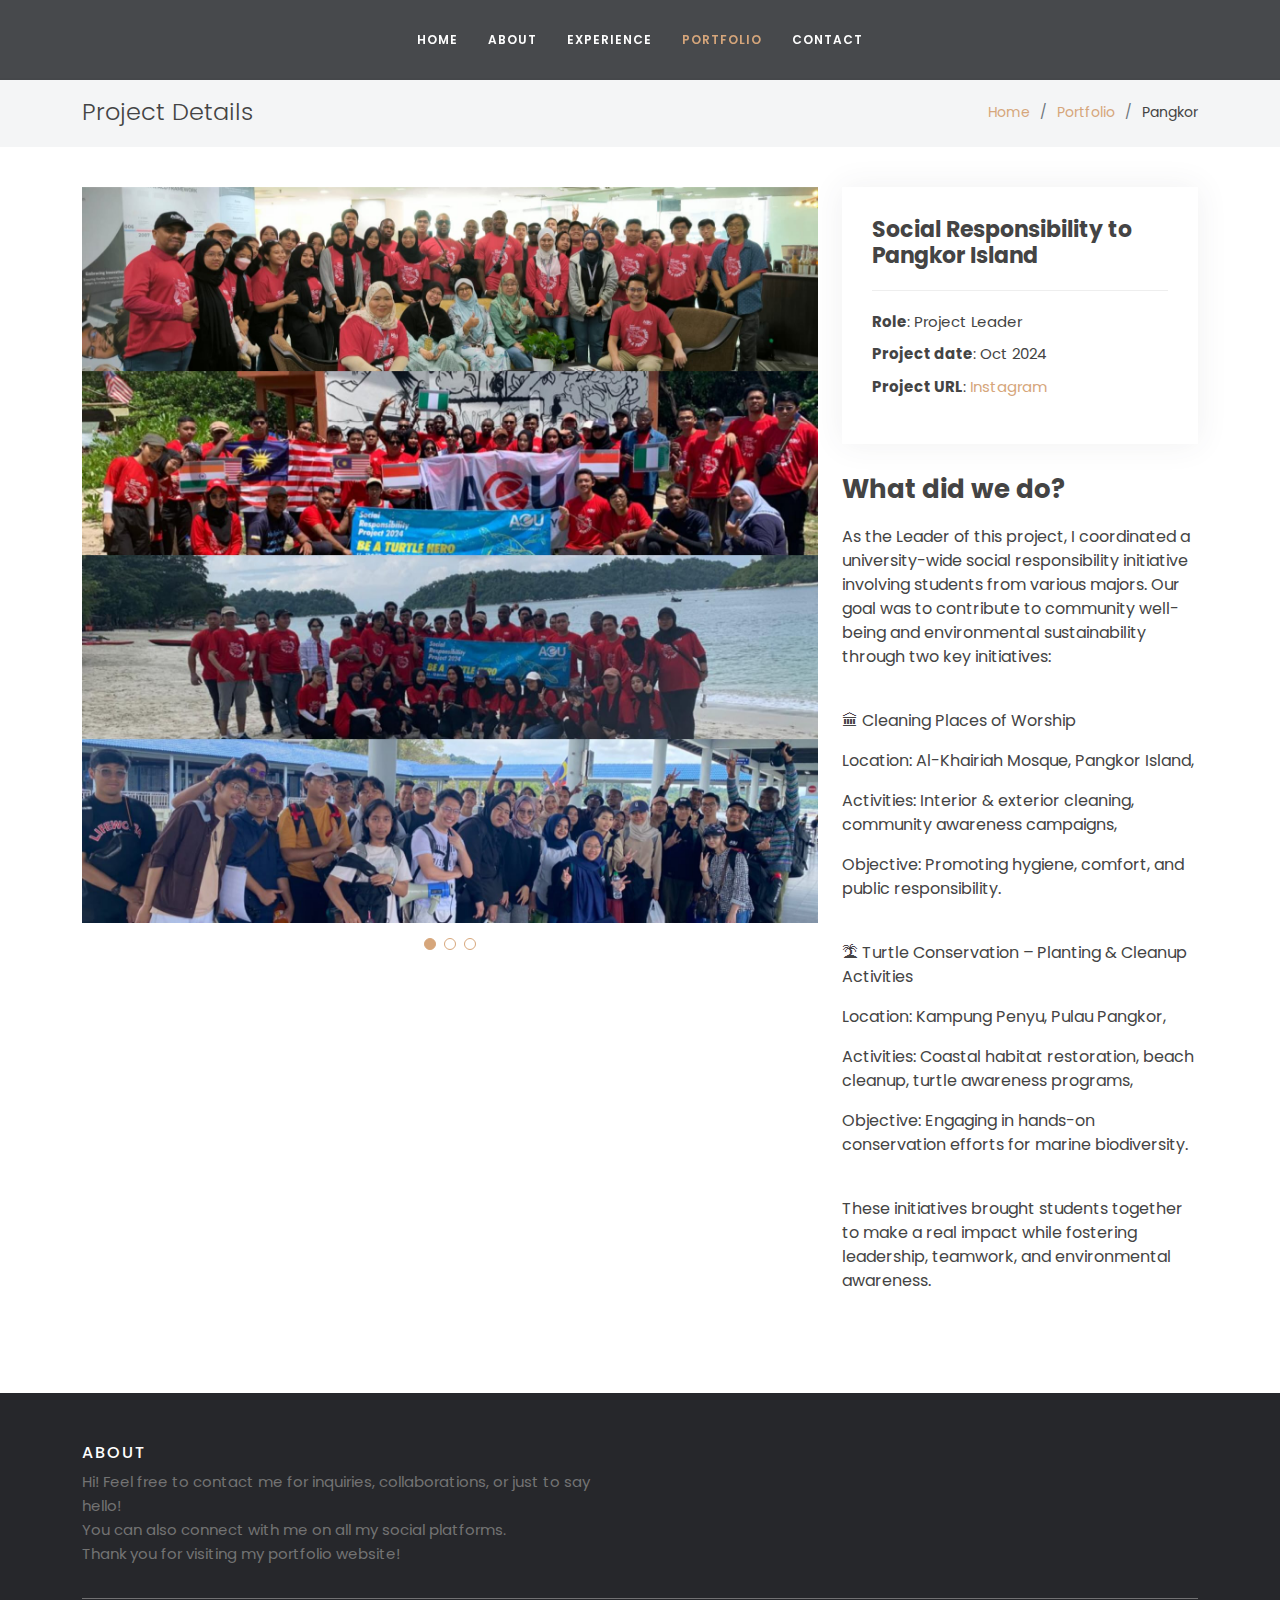
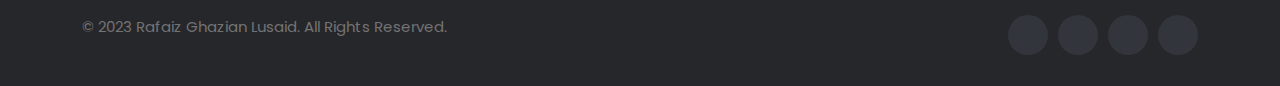
<file: portfolio-details-pangkor.html>
<!DOCTYPE html>
<html lang="en">

<head>
  <meta charset="utf-8">
  <meta name="viewport" content="width=device-width, initial-scale=1.0">

  <title>Rafaiz Ghazian Lusaid - Pangkor</title>
  <meta content="" name="description">
  <meta content="" name="keywords">

  <!-- Favicons -->
  <link href="assets/img/Rafaiz GL (1).png" rel="icon">
  <link href="assets/img/Rafaiz GL (1).png" rel="apple-touch-icon">

  <!-- Google Fonts -->
  <link rel="preconnect" href="https://fonts.googleapis.com">
<link rel="preconnect" href="https://fonts.gstatic.com" crossorigin>
<link href="https://fonts.googleapis.com/css2?family=League+Spartan&family=Poppins&display=swap" rel="stylesheet">

  <!-- Vendor CSS Files -->
  <link href="assets/vendor/bootstrap/css/bootstrap.min.css" rel="stylesheet">
  <link href="assets/vendor/bootstrap-icons/bootstrap-icons.css" rel="stylesheet">
  <link href="assets/vendor/boxicons/css/boxicons.min.css" rel="stylesheet">
  <link href="assets/vendor/glightbox/css/glightbox.min.css" rel="stylesheet">
  <link href="assets/vendor/swiper/swiper-bundle.min.css" rel="stylesheet">

  <!-- Template Main CSS File -->
  <link href="assets/css/style.css" rel="stylesheet">

</head>

<body>

  <!-- ======= Header ======= -->
  <header id="header" class="fixed-top d-flex justify-content-center align-items-center ">

    <nav id="navbar" class="navbar">
      <ul>
        <li><a class="nav-link scrollto " href="index.html">Home</a></li>
        <li><a class="nav-link scrollto" href="index.html#about">About</a></li>
        <li><a class="nav-link scrollto" href="index.html#experience">Experience</a></li>
        <li><a class="nav-link scrollto active" href="index.html#portfolio">Portfolio</a></li>
        <li><a class="nav-link scrollto" href="index.html#contact">Contact</a></li>
      </ul>
      <i class="bi bi-list mobile-nav-toggle"></i>
    </nav><!-- .navbar -->

  </header><!-- End Header -->

  <main id="main">

    <!-- ======= Breadcrumbs Section ======= -->
    <section class="breadcrumbs">
      <div class="container">

        <div class="d-flex justify-content-between align-items-center">
          <h2>Project Details</h2>
          <ol>
            <li><a href="index.html">Home</a></li>
            <li><a href="index.html#portfolio">Portfolio</a></li>
            <li>Pangkor</li>
          </ol>
        </div>

      </div>
    </section><!-- Breadcrumbs Section -->

    <!-- ======= Portfolio Details Section ======= -->
    <section id="portfolio-details" class="portfolio-details">
      <div class="container">

        <div class="row gy-4">

          <div class="col-lg-8">
            <div class="portfolio-details-slider swiper">
              <div class="swiper-wrapper align-items-center">

                <div class="swiper-slide">
                  <img src="assets/img/portfolio/Pangkor/WhatsApp Image 2025-01-29 at 15.40.02_0a6d8ea9.jpg" alt="">
                </div>

                <div class="swiper-slide">
                  <img src="assets/img/portfolio/Pangkor/WhatsApp Image 2025-01-29 at 15.40.02_d4293e74.jpg" alt="">
                </div>

                <div class="swiper-slide">
                  <img src="assets/img/portfolio/Pangkor/WhatsApp Image 2025-01-29 at 15.40.03_7b9c0f70.jpg" alt="">
                </div>

              </div>
              <div class="swiper-pagination"></div>
            </div>
          </div>

          <div class="col-lg-4">
            <div class="portfolio-info">
              <h3>Social Responsibility to Pangkor Island</h3>
              <ul>
                <li><strong>Role</strong>: Project Leader</li>
                <li><strong>Project date</strong>: Oct 2024</li>
                <li><strong>Project URL</strong>: <a href="https://www.instagram.com/p/DBh-Cz8TsvE/?utm_source=ig_web_copy_link&igsh=MzRlODBiNWFlZA==">Instagram</a></li>
              </ul>
            </div>
            <div class="portfolio-description">
              <h2>What did we do?</h2>
              <p>
                As the Leader of this project, I coordinated a university-wide social responsibility initiative involving students from various majors. 
                Our goal was to contribute to community well-being and environmental sustainability through two key initiatives: </p>
                <br>

                <p>🏛 Cleaning Places of Worship</p>

                <p>Location: Al-Khairiah Mosque, Pangkor Island,</p>
                <p>Activities: Interior & exterior cleaning, community awareness campaigns,</p>
                <p>Objective: Promoting hygiene, comfort, and public responsibility.</p>

                <br>
                <p>🏝 Turtle Conservation – Planting & Cleanup Activities</p>

                <p>Location: Kampung Penyu, Pulau Pangkor,</p>
                <p>Activities: Coastal habitat restoration, beach cleanup, turtle awareness programs,</p>
                <p>Objective: Engaging in hands-on conservation efforts for marine biodiversity.</p>

                <br>
                
                <p>These initiatives brought students together to make a real impact while fostering leadership, teamwork, and environmental awareness.</p>                
              
            </div>
          </div>

        </div>

      </div>
    </section><!-- End Portfolio Details Section -->

  </main><!-- End #main -->

  &nbsp;

  &nbsp;
  <!-- ======= Footer ======= -->
<footer class="site-footer">
  <div class="container">
    <div class="row">
      
      <div class="col-sm-12 col-md-6">
        <h6>About</h6>
        <p>Hi! Feel free to contact me for inquiries, collaborations, or just to say hello!<br>
          You can also connect with me on all my social platforms.<br>
          Thank you for visiting my portfolio website!</p> 
      </div>

    </div>
    <hr>
  </div>
  <div class="container">
    <div class="row">
      <div class="col-md-8 col-sm-6 col-xs-12">
        <p class="copyright-text">&copy; 2023 Rafaiz Ghazian Lusaid. All Rights Reserved.
        </p>
      </div>

      <div class="col-md-4 col-sm-6 col-xs-12">
        <ul class="social-icons">
          <li><a href="https://www.instagram.com/rafaiz.gl/" class="instagram"><i class="fa fa-instagram"></i></a></li>
          <li><a href="https://www.linkedin.com/in/rafaizghazian/" class="linkedin"><i class="fa fa-linkedin"></i></a></li>
          <li><a href="https://twitter.com/jagonyanangis?t=Esu6P_cLrh2a9PwRWL0N1g&s=09" class="google-plus"><i class="fa fa-twitter"></i></a></li>
          <li><a href="https://github.com/rapais" class="google-plus"><i class="fa fa-github"></i></a></li>   
        </ul>
      </div>
    </div>
  </div>
</footer><!-- End Footer -->

  <a href="#" class="back-to-top d-flex align-items-center justify-content-center"><i class="bi bi-arrow-up-short"></i></a>

  <!-- Vendor JS Files -->
  <script src="assets/vendor/purecounter/purecounter_vanilla.js"></script>
  <script src="assets/vendor/bootstrap/js/bootstrap.bundle.min.js"></script>
  <script src="assets/vendor/glightbox/js/glightbox.min.js"></script>
  <script src="assets/vendor/isotope-layout/isotope.pkgd.min.js"></script>
  <script src="assets/vendor/swiper/swiper-bundle.min.js"></script>
  <script src="assets/vendor/waypoints/noframework.waypoints.js"></script>
  <script src="assets/vendor/php-email-form/validate.js"></script>

  <!-- Template Main JS File -->
  <script src="assets/js/main.js"></script>

</body>

</html>
</file>
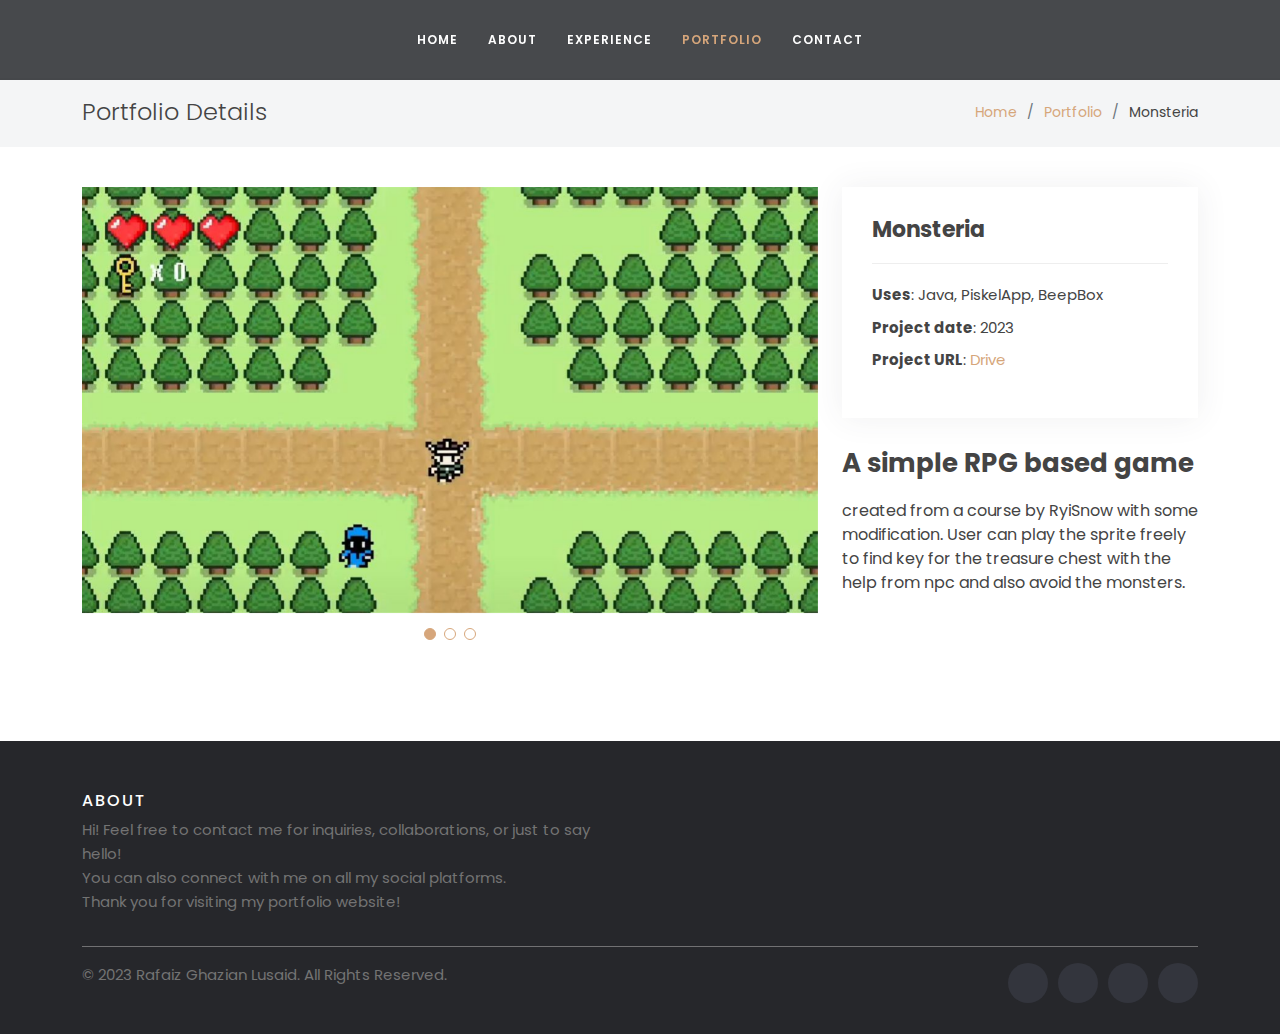
<file: portfolio-Monsteria.html>
<!DOCTYPE html>
<html lang="en">

<head>
  <meta charset="utf-8">
  <meta name="viewport" content="width=device-width, initial-scale=1.0">

  <title>Rafaiz Ghazian Lusaid - Monsteria</title>
  <meta content="" name="description">
  <meta content="" name="keywords">

  <!-- Favicons -->
  <link href="assets/img/Rafaiz GL (1).png" rel="icon">
  <link href="assets/img/Rafaiz GL (1).png" rel="apple-touch-icon">

  <!-- Google Fonts -->
  <link rel="preconnect" href="https://fonts.googleapis.com">
<link rel="preconnect" href="https://fonts.gstatic.com" crossorigin>
<link href="https://fonts.googleapis.com/css2?family=League+Spartan&family=Poppins&display=swap" rel="stylesheet">

  <!-- Vendor CSS Files -->
  <link href="assets/vendor/bootstrap/css/bootstrap.min.css" rel="stylesheet">
  <link href="assets/vendor/bootstrap-icons/bootstrap-icons.css" rel="stylesheet">
  <link href="assets/vendor/boxicons/css/boxicons.min.css" rel="stylesheet">
  <link href="assets/vendor/glightbox/css/glightbox.min.css" rel="stylesheet">
  <link href="assets/vendor/swiper/swiper-bundle.min.css" rel="stylesheet">

  <!-- Template Main CSS File -->
  <link href="assets/css/style.css" rel="stylesheet">

</head>

<body>

  <!-- ======= Header ======= -->
  <header id="header" class="fixed-top d-flex justify-content-center align-items-center ">

    <nav id="navbar" class="navbar">
      <ul>
        <li><a class="nav-link scrollto " href="index.html">Home</a></li>
        <li><a class="nav-link scrollto" href="index.html#about">About</a></li>
        <li><a class="nav-link scrollto" href="index.html#experience">Experience</a></li>
        <li><a class="nav-link scrollto active" href="index.html#portfolio">Portfolio</a></li>
        <li><a class="nav-link scrollto" href="index.html#contact">Contact</a></li>
      </ul>
      <i class="bi bi-list mobile-nav-toggle"></i>
    </nav><!-- .navbar -->

  </header><!-- End Header -->

  <main id="main">

    <!-- ======= Breadcrumbs Section ======= -->
    <section class="breadcrumbs">
      <div class="container">

        <div class="d-flex justify-content-between align-items-center">
          <h2>Portfolio Details</h2>
          <ol>
            <li><a href="index.html">Home</a></li>
            <li><a href="index.html#portfolio">Portfolio</a></li>
            <li>Monsteria</li>
          </ol>
        </div>

      </div>
    </section><!-- Breadcrumbs Section -->

    <!-- ======= Portfolio Details Section ======= -->
    <section id="portfolio-details" class="portfolio-details">
      <div class="container">

        <div class="row gy-4">

          <div class="col-lg-8">
            <div class="portfolio-details-slider swiper">
              <div class="swiper-wrapper align-items-center">

                <div class="swiper-slide">
                  <img src="assets/img/portfolio/Monsteria/portfolio-details-1-monsteria.jpg" alt="">
                </div>

                <div class="swiper-slide">
                  <img src="assets/img/portfolio/Monsteria/portfolio-details-2-monsteria.jpg" alt="">
                </div>

                <div class="swiper-slide">
                  <img src="assets/img/portfolio/Monsteria/portfolio-details-3-monsteria.jpg" alt="">
                </div>

              </div>
              <div class="swiper-pagination"></div>
            </div>
          </div>

          <div class="col-lg-4">
            <div class="portfolio-info">
              <h3>Monsteria</h3>
              <ul>
                <li><strong>Uses</strong>: Java,
                  PiskelApp,
                  BeepBox
                  </li>
                <li><strong>Project date</strong>: 2023</li>
                <li><strong>Project URL</strong>: <a href="https://drive.google.com/drive/folders/1-LougDJV5qjuR7bRhZx2tIat_tefAj65?usp=sharing" target="_blank">Drive</a></li>
              </ul>
            </div>
            <div class="portfolio-description">
              <h2>A simple RPG based game </h2>
              <p>
                created from a course by RyiSnow with some modification. User
                can play the sprite freely to find key for
                the treasure chest with the help from npc and also avoid the monsters.
              </p>
            </div>
          </div>

        </div>

      </div>
    </section><!-- End Portfolio Details Section -->

  </main><!-- End #main -->

  &nbsp;

  &nbsp;
  <!-- ======= Footer ======= -->
<footer class="site-footer">
  <div class="container">
    <div class="row">
      
      <div class="col-sm-12 col-md-6">
        <h6>About</h6>
        <p>Hi! Feel free to contact me for inquiries, collaborations, or just to say hello!<br>
          You can also connect with me on all my social platforms.<br>
          Thank you for visiting my portfolio website!</p> 
      </div>

    </div>
    <hr>
  </div>
  <div class="container">
    <div class="row">
      <div class="col-md-8 col-sm-6 col-xs-12">
        <p class="copyright-text">&copy; 2023 Rafaiz Ghazian Lusaid. All Rights Reserved.
        </p>
      </div>

      <div class="col-md-4 col-sm-6 col-xs-12">
        <ul class="social-icons">
          <li><a href="https://www.instagram.com/rafaiz.gl/" class="instagram"><i class="fa fa-instagram"></i></a></li>
          <li><a href="https://www.linkedin.com/in/rafaizghazian/" class="linkedin"><i class="fa fa-linkedin"></i></a></li>
          <li><a href="https://twitter.com/jagonyanangis?t=Esu6P_cLrh2a9PwRWL0N1g&s=09" class="google-plus"><i class="fa fa-twitter"></i></a></li>
          <li><a href="https://github.com/rapais" class="google-plus"><i class="fa fa-github"></i></a></li>   
        </ul>
      </div>
    </div>
  </div>
</footer><!-- End Footer -->

  <a href="#" class="back-to-top d-flex align-items-center justify-content-center"><i class="bi bi-arrow-up-short"></i></a>

  <!-- Vendor JS Files -->
  <script src="assets/vendor/purecounter/purecounter_vanilla.js"></script>
  <script src="assets/vendor/bootstrap/js/bootstrap.bundle.min.js"></script>
  <script src="assets/vendor/glightbox/js/glightbox.min.js"></script>
  <script src="assets/vendor/isotope-layout/isotope.pkgd.min.js"></script>
  <script src="assets/vendor/swiper/swiper-bundle.min.js"></script>
  <script src="assets/vendor/waypoints/noframework.waypoints.js"></script>
  <script src="assets/vendor/php-email-form/validate.js"></script>

  <!-- Template Main JS File -->
  <script src="assets/js/main.js"></script>

</body>

</html>
</file>
<file: assets/css/style.css>
/*
General
*/

body {
  font-family: 'League Spartan', sans-serif;
font-family: 'Poppins', sans-serif;
  color: #444444;
}

a {
  color: #d6a67b;
  text-decoration: none;
}

a:hover {
  color: #ffc85a;
  text-decoration: none;
}

h1,
h2,
h3,
h4,
h5,
h6 {
  font-family: 'League Spartan', sans-serif;
font-family: 'Poppins', sans-serif;
}

/*
Back to top button
*/
.back-to-top {
  position: fixed;
  visibility: hidden;
  opacity: 0;
  right: 15px;
  bottom: 15px;
  z-index: 996;
  background: #d6a67b;
  width: 40px;
  height: 40px;
  border-radius: 4px;
  transition: all 0.4s;
}

.back-to-top i {
  font-size: 28px;
  color: #fff;
  line-height: 0;
}

.back-to-top:hover {
  background: #ffc550;
  color: #fff;
}

.back-to-top.active {
  visibility: visible;
  opacity: 1;
}

/*
Header
*/
#header {
  z-index: 997;
  transition: all 0.5s;
  height: 80px;
  background: rgba(25, 28, 31, 0.8);
}

#header.header-transparent {
  background: transparent;
}

#header.header-scrolled {
  height: 60px;
  background: rgba(25, 28, 31, 0.8);
}

/*
Navigation Menu
*/
/*
Desktop Navigation 
*/
.navbar {
  padding: 0;
}

.navbar ul {
  margin: 0;
  padding: 0;
  display: flex;
  list-style: none;
  align-items: center;
}

.navbar li {
  position: relative;
}

.navbar a,
.navbar a:focus {
  display: flex;
  align-items: center;
  justify-content: space-between;
  padding: 10px 15px;
  color: #fff;
  white-space: nowrap;
  transition: 0.3s;
  font-size: 12px;
  font-family: 'League Spartan', sans-serif;
font-family: 'Poppins', sans-serif;
  text-transform: uppercase;
  font-weight: 600;
  letter-spacing: 1px;
}

.navbar a i,
.navbar a:focus i {
  font-size: 12px;
  line-height: 0;
  margin-left: 5px;
}

.navbar a:hover,
.navbar .active,
.navbar .active:focus,
.navbar li:hover>a {
  color: #d6a67b;
}

.navbar .dropdown ul {
  display: block;
  position: absolute;
  left: 14px;
  top: calc(100% + 30px);
  margin: 0;
  padding: 10px 0;
  z-index: 99;
  opacity: 0;
  visibility: hidden;
  background: #fff;
  box-shadow: 0px 0px 30px rgba(127, 137, 161, 0.25);
  transition: 0.3s;
  border-radius: 4px;
}

.navbar .dropdown ul li {
  min-width: 200px;
}

.navbar .dropdown ul a {
  padding: 10px 20px;
  font-size: 14px;
  text-transform: none;
  font-weight: 400;
  color: #3b434a;
  letter-spacing: 1px;
}

.navbar .dropdown ul a i {
  font-size: 12px;
}

.navbar .dropdown ul a:hover,
.navbar .dropdown ul .active:hover,
.navbar .dropdown ul li:hover>a {
  color: #d6a67b;
}

.navbar .dropdown:hover>ul {
  opacity: 1;
  top: 100%;
  visibility: visible;
}

.navbar .dropdown .dropdown ul {
  top: 0;
  left: calc(100% - 30px);
  visibility: hidden;
}

.navbar .dropdown .dropdown:hover>ul {
  opacity: 1;
  top: 0;
  left: 100%;
  visibility: visible;
}

@media (max-width: 1366px) {
  .navbar .dropdown .dropdown ul {
    left: -90%;
  }

  .navbar .dropdown .dropdown:hover>ul {
    left: -100%;
  }
}

/*
Mobile Navigation 
*/
.mobile-nav-toggle {
  color: #fff;
  font-size: 28px;
  cursor: pointer;
  display: none;
  line-height: 0;
  transition: 0.5s;
}

@media (max-width: 991px) {
  .mobile-nav-toggle {
    display: block;
  }

  .navbar ul {
    display: none;
  }
}

.navbar-mobile {
  position: fixed;
  overflow: hidden;
  top: 0;
  right: 0;
  left: 0;
  bottom: 0;
  background: rgba(36, 41, 46, 0.9);
  transition: 0.3s;
  z-index: 999;
}

.navbar-mobile .mobile-nav-toggle {
  position: absolute;
  top: 15px;
  right: 15px;
}

.navbar-mobile ul {
  display: block;
  position: absolute;
  top: 55px;
  right: 15px;
  bottom: 15px;
  left: 15px;
  padding: 10px 0;
  border-radius: 10px;
  background-color: #fff;
  overflow-y: auto;
  transition: 0.3s;
}

.navbar-mobile a,
.navbar-mobile a:focus {
  padding: 10px 20px;
  font-size: 14px;
  color: #3b434a;
}

.navbar-mobile a:hover,
.navbar-mobile .active,
.navbar-mobile li:hover>a {
  color: #d6a67b;
}

.navbar-mobile .getstarted,
.navbar-mobile .getstarted:focus {
  margin: 15px;
}

.navbar-mobile .dropdown ul {
  position: static;
  display: none;
  margin: 10px 20px;
  padding: 10px 0;
  z-index: 99;
  opacity: 1;
  visibility: visible;
  background: #fff;
  box-shadow: 0px 0px 30px rgba(127, 137, 161, 0.25);
}

.navbar-mobile .dropdown ul li {
  min-width: 200px;
}

.navbar-mobile .dropdown ul a {
  padding: 10px 20px;
}

.navbar-mobile .dropdown ul a i {
  font-size: 12px;
}

.navbar-mobile .dropdown ul a:hover,
.navbar-mobile .dropdown ul .active:hover,
.navbar-mobile .dropdown ul li:hover>a {
  color: #d6a67b;
}

.navbar-mobile .dropdown>.dropdown-active {
  display: block;
}

/*
Hero Section
*/
#hero {
  width: 100%;
  height: 100vh;
  background: url("../img/heroImage.jpg") top right;
  background-size: cover;
  position: relative;
}

#hero:before {
  content: "";
  background: rgba(0, 0, 0, 0.65);
  position: absolute;
  bottom: 0;
  top: 0;
  left: 0;
  right: 0;
}

#hero .hero-container {
  position: absolute;
  bottom: 0;
  top: 0;
  left: 0;
  right: 0;
  display: flex;
  justify-content: center;
  align-items: center;
  flex-direction: column;
  padding: 0 15px;
}

#hero h1 {
  margin: 0 0 10px 0;
  font-size: 64px;
  font-family: 'League Spartan', sans-serif;
font-family: 'Poppins', sans-serif;
  color: #fff;
}

#hero h2 {
  color: #eee;
  margin-bottom: 50px;
  font-size: 13px;
  font-weight: 500;
  letter-spacing: 1px;
  text-transform: uppercase;
}

#hero .btn-scroll {
  transition: 0.4s;
  color: rgba(255, 255, 255, 0.6);
  animation: up-down 1s ease-in-out infinite alternate-reverse both;
}

#hero .btn-scroll i {
  font-size: 48px;
}

#hero .btn-scroll:hover {
  color: #d6a67b;
}

@media (min-width: 1024px) {
  #hero {
    background-attachment: fixed;
  }
}

@media (max-width: 575px) {
  #hero h1 {
    font-size: 40px;
  }

  #hero h2 {
    text-align: center;
    margin-bottom: 30px;
  }
}

@keyframes up-down {
  0% {
    transform: translateY(5px);
  }

  100% {
    transform: translateY(-5px);
  }
}

/*
Sections General
*/
section {
  padding: 60px 0;
}

.section-bg {
  background-color: #f4f3f2;
}

.section-title {
  text-align: center;
  padding: 30px 0;
  position: relative;
}

.section-title h2 {
  font-size: 32px;
  font-weight: 700;
  text-transform: uppercase;
  margin-bottom: 20px;
  padding-bottom: 0;
  color: #3b434a;
  position: relative;
  z-index: 2;
}

.section-title span {
  position: absolute;
  top: 30px;
  color: #eef0f2;
  left: 0;
  right: 0;
  z-index: 1;
  font-weight: 700;
  font-size: 52px;
  text-transform: uppercase;
  line-height: 0;
}

.section-title p {
  margin-bottom: 0;
  position: relative;
  z-index: 2;
}

@media (max-width: 575px) {
  .section-title h2 {
    font-size: 28px;
    margin-bottom: 15px;
  }

  .section-title span {
    font-size: 38px;
  }
}

/*
Breadcrumbs
*/
.breadcrumbs {
  padding: 20px 0;
  background-color: #f4f5f6;
  min-height: 40px;
  margin-top: 78px;
}

@media (max-width: 992px) {
  .breadcrumbs {
    margin-top: 60px;
  }
}

.breadcrumbs h2 {
  font-size: 24px;
  font-weight: 300;
  margin: 0;
}

@media (max-width: 992px) {
  .breadcrumbs h2 {
    margin: 0 0 10px 0;
  }
}

.breadcrumbs ol {
  display: flex;
  flex-wrap: wrap;
  list-style: none;
  padding: 0;
  margin: 0;
  font-size: 14px;
}

.breadcrumbs ol li+li {
  padding-left: 10px;
}

.breadcrumbs ol li+li::before {
  display: inline-block;
  padding-right: 10px;
  color: #6c757d;
  content: "/";
}

@media (max-width: 768px) {
  .breadcrumbs .d-flex {
    display: block !important;
  }

  .breadcrumbs ol {
    display: block;
  }

  .breadcrumbs ol li {
    display: inline-block;
  }
}

/*
About Section
*/
.about .content h3 {
  font-weight: 700;
  font-size: 26px;
  color: #3b434a;
  text-transform: uppercase;
}

.about .content ul {
  list-style: none;
  padding: 0;
}

.about .content ul li {
  margin-bottom: 20px;
  display: flex;
  align-items: center;
}

.about .content ul strong {
  margin-right: 10px;
}

.about .content ul i {
  font-size: 16px;
  margin-right: 5px;
  color: #d6a67b;
  line-height: 0;
}

.about .content p:last-child {
  margin-bottom: 0;
}

.about .content .count-box {
  width: 100%;
}

.about .content .count-box i {
  display: block;
  font-size: 36px;
  color: #d6a67b;
  float: left;
  line-height: 0;
}

.about .content .count-box span {
  font-size: 36px;
  line-height: 30px;
  display: block;
  font-weight: 700;
  color: #3b434a;
  margin-left: 50px;
}

.about .content .count-box p {
  padding: 15px 0 0 0;
  margin: 0 0 0 50px;
  font-family: "Raleway", sans-serif;
  font-size: 14px;
  color: #5d6a75;
}

.about .content .count-box a {
  font-weight: 600;
  display: block;
  margin-top: 20px;
  color: #5d6a75;
  font-size: 15px;
  font-family: "Satisfy", serif;
  transition: ease-in-out 0.3s;
}

.about .content .count-box a:hover {
  color: #82909c;
}

.about .image {
  background: url("../img/about.jpg") center center no-repeat;
  background-size: cover;
  min-height: 500px;
}

.about .skills-content {
  margin-top: 30px;
}

.about .skills-content .progress {
  height: 60px;
  display: block;
  background: none;
  border-radius: 0;
}

.about .skills-content .progress .skill {
  padding: 10px 0;
  margin: 0 0 6px 0;
  text-transform: uppercase;
  display: block;
  font-weight: 700;
  font-family: "Raleway", sans-serif;
  color: #3b434a;
}

.about .skills-content .progress .skill .val {
  float: right;
  font-style: normal;
}

.about .skills-content .progress-bar-wrap {
  background: #e6e8eb;
}

.about .skills-content .progress-bar {
  width: 1px;
  height: 10px;
  transition: 0.9s;
  background-color: #d6a67b;
}

/*
My Experience
*/
.resume .resume-title {
  font-size: 26px;
  font-weight: 700;
  margin-top: 20px;
  margin-bottom: 20px;
  color: #3b434a;
}

.resume-item-certification {
  padding: 0 0 20px 20px;
  margin-top: -2px;
  border-left: 2px solid #82909c;
  position: relative;
}

.resume-item-certification h4 {
  line-height: 18px;
  font-size: 16px;
  font-weight: 700;
  text-transform: uppercase;
  color: #d6a67b;
  margin-bottom: 10px;
}

.resume-item-certification h5 {
  font-size: 16px;
  background: #eef0f2;
  padding: 5px 15px;
  display: inline-block;
  font-weight: 600;
  margin-bottom: 10px;
}

.resume-item-certification::before {
  content: "";
  position: absolute;
  width: 16px;
  height: 16px;
  border-radius: 50px;
  left: -9px;
  top: 0;
  background: #fff;
  border: 2px solid #82909c;
}


.resume .resume-item {
  padding: 0 0 20px 20px;
  margin-top: -2px;
  border-left: 2px solid #82909c;
  position: relative;
}

.resume .resume-item h4 {
  line-height: 18px;
  font-size: 16px;
  font-weight: 700;
  text-transform: uppercase;
  color: #d6a67b;
  margin-bottom: 10px;
}

.resume .resume-item h5 {
  font-size: 16px;
  background: #eef0f2;
  padding: 5px 15px;
  display: inline-block;
  font-weight: 600;
  margin-bottom: 10px;
}

.resume .resume-item ul {
  padding-left: 20px;
}

.resume .resume-item ul li {
  padding-bottom: 10px;
}

.resume .resume-item:last-child {
  padding-bottom: 0;
}

.resume .resume-item::before {
  content: "";
  position: absolute;
  width: 16px;
  height: 16px;
  border-radius: 50px;
  left: -9px;
  top: 0;
  background: #fff;
  border: 2px solid #82909c;
}

/*
My Portfolio
*/
.portfolio #portfolio-flters {
  list-style: none;
  margin-bottom: 20px;
}

.portfolio #portfolio-flters li {
  cursor: pointer;
  display: inline-block;
  margin: 0 10px 10px 10px;
  font-size: 15px;
  font-weight: 600;
  line-height: 1;
  padding: 7px 10px;
  text-transform: uppercase;
  color: #444444;
  transition: all 0.3s ease-in-out;
  border: 2px solid #fff;
}

.portfolio #portfolio-flters li:hover,
.portfolio #portfolio-flters li.filter-active {
  color: #f3a200;
  border-color: #d6a67b;
}

.portfolio .portfolio-item {
  margin-bottom: 30px;
}

.portfolio .portfolio-item .portfolio-img {
  overflow: hidden;
}

.portfolio .portfolio-item .portfolio-img img {
  transition: all 0.8s ease-in-out;
}

.portfolio .portfolio-item .portfolio-info {
  opacity: 0;
  position: absolute;
  left: 15px;
  bottom: 0;
  z-index: 3;
  right: 15px;
  transition: all ease-in-out 0.3s;
  background: rgba(0, 0, 0, 0.5);
  padding: 10px 15px;
}

.portfolio .portfolio-item .portfolio-info h4 {
  font-size: 18px;
  color: #fff;
  font-weight: 600;
  color: #fff;
  margin-bottom: 0px;
}

.portfolio .portfolio-item .portfolio-info p {
  color: rgba(255, 255, 255, 0.8);
  font-size: 14px;
  margin-bottom: 0;
}

.portfolio .portfolio-item .portfolio-info .preview-link,
.portfolio .portfolio-item .portfolio-info .details-link {
  position: absolute;
  right: 40px;
  font-size: 24px;
  top: calc(50% - 18px);
  color: #fff;
  transition: 0.3s;
}

.portfolio .portfolio-item .portfolio-info .preview-link:hover,
.portfolio .portfolio-item .portfolio-info .details-link:hover {
  color: #ffc041;
}

.portfolio .portfolio-item .portfolio-info .details-link {
  right: 10px;
}

.portfolio .portfolio-item:hover .portfolio-img img {
  transform: scale(1.2);
}

.portfolio .portfolio-item:hover .portfolio-info {
  opacity: 1;
}

/*--------------------------------------------------------------
# Portfolio Details
--------------------------------------------------------------*/
.portfolio-details {
  padding-top: 40px;
}

.portfolio-details .portfolio-details-slider img {
  width: 100%;
}

.portfolio-details .portfolio-details-slider .swiper-pagination {
  margin-top: 20px;
  position: relative;
}

.portfolio-details .portfolio-details-slider .swiper-pagination .swiper-pagination-bullet {
  width: 12px;
  height: 12px;
  background-color: #fff;
  opacity: 1;
  border: 1px solid #d6a67b;
}

.portfolio-details .portfolio-details-slider .swiper-pagination .swiper-pagination-bullet-active {
  background-color: #d6a67b;
}

.portfolio-details .portfolio-info {
  padding: 30px;
  box-shadow: 0px 0 30px rgba(59, 67, 74, 0.08);
}

.portfolio-details .portfolio-info h3 {
  font-size: 22px;
  font-weight: 700;
  margin-bottom: 20px;
  padding-bottom: 20px;
  border-bottom: 1px solid #eee;
}

.portfolio-details .portfolio-info ul {
  list-style: none;
  padding: 0;
  font-size: 15px;
}

.portfolio-details .portfolio-info ul li+li {
  margin-top: 10px;
}

.portfolio-details .portfolio-description {
  padding-top: 30px;
}

.portfolio-details .portfolio-description h2 {
  font-size: 26px;
  font-weight: 700;
  margin-bottom: 20px;
}

.portfolio-details .portfolio-description p {
  padding: 0;
}

/*
Contact Me
*/
.contact .info-box {
  color: #444444;
  text-align: center;
  box-shadow: 0 0 30px rgba(214, 215, 216, 0.6);
  padding: 20px 0 30px 0;
}

.contact .info-box i.bx {
  font-size: 24px;
  color: #d6a67b;
  border-radius: 50%;
  padding: 15px;
  background: #fff6e4;
}

.contact .info-box h3 {
  font-size: 20px;
  color: #777777;
  font-weight: 700;
  margin: 10px 0;
}

.contact .info-box p {
  padding: 0;
  line-height: 24px;
  font-size: 14px;
  margin-bottom: 0;
}

.contact .social-links {
  margin-top: 15px;
  display: flex;
  justify-content: center;
}

.contact .social-links a {
  font-size: 18px;
  display: inline-block;
  color: #687683;
  line-height: 1;
  margin: 0 8px;
  transition: 0.3s;
  padding: 14px;
  border-radius: 50px;
  border: 1px solid #dde1e4;
}

.contact .social-links a:hover {
  color: #fff;
  border-color: #d6a67b;
  background: #d6a67b;
}

.contact .php-email-form {
  box-shadow: 0 0 30px rgba(214, 215, 216, 0.6);
  padding: 27px;
}

.contact .php-email-form .validate {
  display: none;
  color: red;
  margin: 0 0 15px 0;
  font-weight: 400;
  font-size: 13px;
}

.contact .php-email-form .error-message {
  display: none;
  color: #fff;
  background: #ed3c0d;
  text-align: left;
  padding: 15px;
  font-weight: 600;
}

.contact .php-email-form .error-message br+br {
  margin-top: 25px;
}

.contact .php-email-form .sent-message {
  display: none;
  color: #fff;
  background: #18d26e;
  text-align: center;
  padding: 15px;
  font-weight: 600;
}

.contact .php-email-form .loading {
  display: none;
  background: #fff;
  text-align: center;
  padding: 15px;
}

.contact .php-email-form .loading:before {
  content: "";
  display: inline-block;
  border-radius: 50%;
  width: 24px;
  height: 24px;
  margin: 0 10px -6px 0;
  border: 3px solid #18d26e;
  border-top-color: #eee;
  animation: animate-loading 1s linear infinite;
}

.contact .php-email-form input,
.contact .php-email-form textarea {
  border-radius: 0;
  box-shadow: none;
  font-size: 14px;
}

.contact .php-email-form input::focus,
.contact .php-email-form textarea::focus {
  background-color: #d6a67b;
}

.contact .php-email-form input {
  padding: 10px 15px;
}

.contact .php-email-form textarea {
  padding: 12px 15px;
}

.contact .php-email-form button[type=submit] {
  background: #d6a67b;
  border: 0;
  padding: 10px 24px;
  color: #fff;
  transition: 0.4s;
  border-radius: 5px;
}

.contact .php-email-form button[type=submit]:hover {
  background: #ffc85a;
}

@keyframes animate-loading {
  0% {
    transform: rotate(0deg);
  }

  100% {
    transform: rotate(360deg);
  }
}

/*
Footer
*/
.site-footer
{
  background-color:#26272b;
  padding:45px 0 20px;
  font-size:15px;
  line-height:24px;
  color:#737373;
}
.site-footer hr
{
  border-top-color:#bbb;
  opacity:0.5
}
.site-footer hr.small
{
  margin:20px 0
}
.site-footer h6
{
  color:#fff;
  font-size:16px;
  text-transform:uppercase;
  margin-top:5px;
  letter-spacing:2px
}
.site-footer a
{
  color:#737373;
}
.site-footer a:hover
{
  color:#3366cc;
  text-decoration:none;
}
.footer-links
{
  padding-left:0;
  list-style:none
}
.footer-links li
{
  display:block
}
.footer-links a
{
  color:#737373
}
.footer-links a:active,.footer-links a:focus,.footer-links a:hover
{
  color:#3366cc;
  text-decoration:none;
}
.footer-links.inline li
{
  display:inline-block
}
.site-footer .social-icons
{
  text-align:right
}
.site-footer .social-icons a
{
  width:40px;
  height:40px;
  line-height:40px;
  margin-left:6px;
  margin-right:0;
  border-radius:100%;
  background-color:#33353d
}
.copyright-text
{
  margin:0
}
@media (max-width:991px)
{
  .site-footer [class^=col-]
  {
    margin-bottom:30px
  }
}
@media (max-width:767px)
{
  .site-footer
  {
    padding-bottom:0
  }
  .site-footer .copyright-text,.site-footer .social-icons
  {
    text-align:center
  }
}
.social-icons
{
  padding-left:0;
  margin-bottom:0;
  list-style:none
}
.social-icons li
{
  display:inline-block;
  margin-bottom:4px
}
.social-icons li.title
{
  margin-right:15px;
  text-transform:uppercase;
  color:#96a2b2;
  font-weight:700;
  font-size:13px
}
.social-icons a{
  background-color:#eceeef;
  color:#818a91;
  font-size:16px;
  display:inline-block;
  line-height:44px;
  width:44px;
  height:44px;
  text-align:center;
  margin-right:8px;
  border-radius:100%;
  -webkit-transition:all .2s linear;
  -o-transition:all .2s linear;
  transition:all .2s linear
}
.social-icons a:active,.social-icons a:focus,.social-icons a:hover
{
  color:#fff;
  background-color:#29aafe
}
.social-icons.size-sm a
{
  line-height:34px;
  height:34px;
  width:34px;
  font-size:14px
}
.social-icons a.facebook:hover
{
  background-color:#3b5998
}
.social-icons a.twitter:hover
{
  background-color:#00aced
}
.social-icons a.linkedin:hover
{
  background-color:#007bb6
}
.social-icons a.dribbble:hover
{
  background-color:#ea4c89
}
@media (max-width:767px)
{
  .social-icons li.title
  {
    display:block;
    margin-right:0;
    font-weight:600
  }
}
</file>
